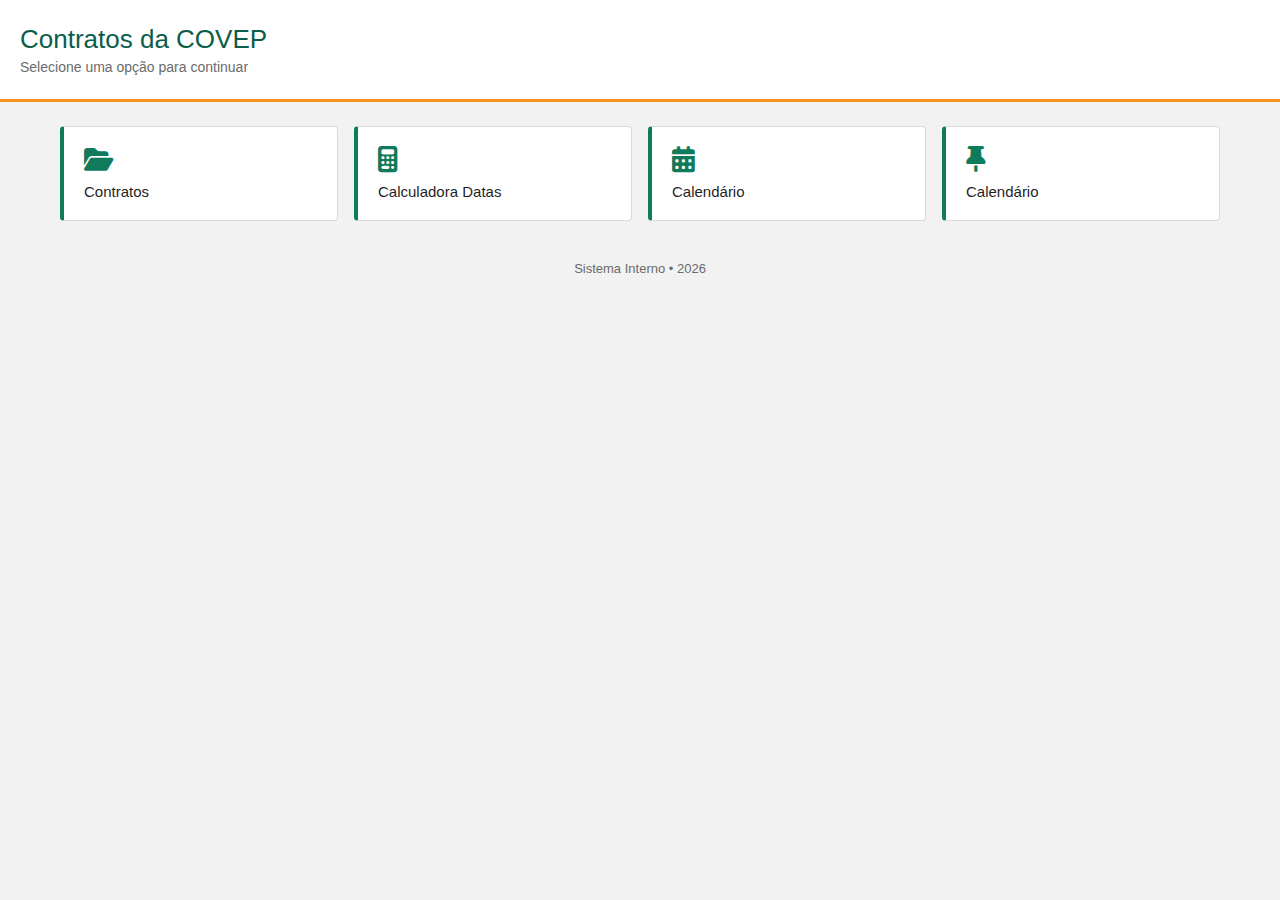
<file: index.html>
<!DOCTYPE html>
<html lang="pt-BR">
<head>
    <meta charset="UTF-8">
    <title>Contratos COVEP</title>
    <link rel="stylesheet" href="tema.css">

    <!-- Ícones -->
    <link rel="stylesheet"
          href="https://cdnjs.cloudflare.com/ajax/libs/font-awesome/6.5.0/css/all.min.css">
</head>
<body>

<header class="header">
    <h1>Contratos da COVEP</h1>
    <p>Selecione uma opção para continuar</p>
</header>

<main class="grid">

    <a href="contratos.html" class="item">
        <i class="fa-solid fa-folder-open"></i>
        <span>Contratos</span>
    </a>

    <a href="entreDatas.html" class="item">
        <i class="fa-solid fa-calculator"></i>
        <span>Calculadora Datas</span>
    </a>

    <a href="calendar.html" class="item">
        <i class="fa-solid fa-calendar-days"></i>
        <span>Calendário</span>
    </a>

    <a href="#" class="item">
        <i class="fa-solid fa-thumbtack"></i>
        <span>Calendário</span>
    </a>

</main>

<footer class="footer">
    Sistema Interno • 2026
</footer>

</body>
</html>
</file>
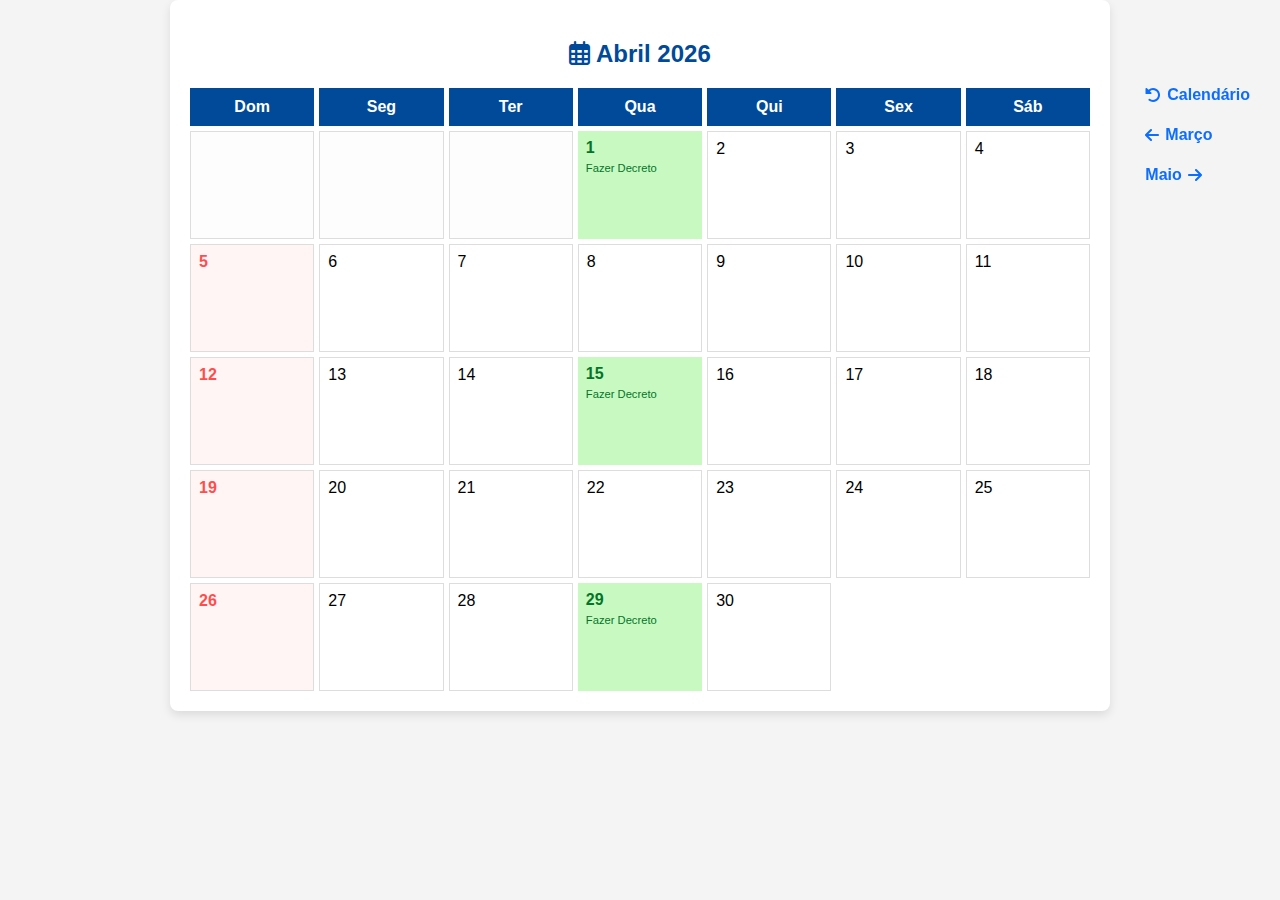
<file: abril.html>
<!DOCTYPE html>
<html lang="pt-br">
<head>
    <meta charset="UTF-8">
    <meta name="viewport" content="width=device-width, initial-scale=1.0">
    <title>Decretos Orçamentários</title>
    <link rel="stylesheet" href="https://cdnjs.cloudflare.com/ajax/libs/font-awesome/6.0.0-beta3/css/all.min.css">
    <style>
        :root {
            --primary: #004a99;
            --domingo: #ff4d4d; /* Vermelho */
            --feriado: #ff9800; /* Laranja */
            --decreto:   #037529; /* verde */
            --bg-gray: #f4f4f4;
        }

        body { font-family: 'Segoe UI', sans-serif; margin: 0; background-color: var(--bg-gray); }
        
        .navegacao { display: flex; justify-content: flex-end; padding: 20px; }
        .btn-voltar { text-decoration: none; color: var(--primary); font-weight: bold; }

        .container { max-width: 900px; margin: 0 auto; background: white; padding: 20px; border-radius: 8px; box-shadow: 0 4px 10px rgba(0,0,0,0.1); }
        
        .calendario-header { text-align: center; color: var(--primary); margin-bottom: 20px; }

        .grid-calendario {
            display: grid;
            grid-template-columns: repeat(7, 1fr);
            gap: 5px;
        }

        .dia-semana { background: var(--primary); color: white; padding: 10px; text-align: center; font-weight: bold; }
        
        /* Estilo padrão do dia */
        .dia {
            background: #fff;
            border: 1px solid #ddd;
            min-height: 90px;
            padding: 8px;
            transition: 0.3s;
            position: relative;
        }

        /* Domingo: Texto e borda superior em vermelho */
        .domingo { 
            color: var(--domingo); 
            font-weight: bold;
            background-color: #fff5f5;
        }

        /* Feriado: Fundo laranja claro com marcador */
        .feriado { 
            background-color: #fff3e0;
            border: 1px solid var(--feriado);
        }
        .feriado .numero-dia { color: var(--feriado); font-weight: bold; }

        .dia:hover { background: #e3f2fd; }
        .dia.vazio { background: #fdfdfd; }

        .legenda-feriado {
            font-size: 0.7rem;
            color: var(--feriado);
            display: block;
            margin-top: 5px;
        }
        /* decreto: Fundo verde claro com marcador */
        .decreto { 
            background-color: #c8f9c1;
            border: 1px solid var(--santo);
        }
        .decreto .numero-dia { color: var(--decreto); font-weight: bold; }

        .dia:hover { background: #e3f2fd; }
        .dia.vazio { background: #fdfdfd; }

        .legenda-decreto {
            font-size: 0.7rem;
            color: var(--decreto);
            display: block;
            margin-top: 5px;
        }

        .container-navegacao {
    position: fixed;          /* fixa na tela */
    top: 80px;                /* distância do topo */
    right: 20px;               /* colado à esquerda */
    display: flex;
    flex-direction: column;   /* um link embaixo do outro */
    gap: 10px;                /* espaçamento entre os links */
    z-index: 1000;
}

.btn-voltar {
    display: inline-flex;
    align-items: center;
    gap: 6px;

    text-decoration: none;
    font-weight: 600;
    color: #0d6efd;

    padding: 6px 10px;
    border-radius: 6px;

    transition: background 0.2s ease;
}

.btn-voltar:hover {
    background-color: rgba(13, 110, 253, 0.1);
}
    </style>
</head>
<body>

    <div class="container-navegacao">
        <a href="calendar.html" class="btn-voltar"><i class="fa-solid fa-rotate-left"></i> Calendário </a>
    
        <a href="marco.html" class="btn-voltar"><i class="fas fa-arrow-left"></i> Março </a>
   
        <a href="maio.html" class="btn-voltar"> Maio <i class="fas fa-arrow-right"></i></a>
    </div>

    <div class="container">
        <div class="calendario-header">
            <h2><i class="far fa-calendar-alt"></i> Abril 2026</h2>
        </div>

        <div class="grid-calendario">
            <div class="dia-semana">Dom</div>
            <div class="dia-semana">Seg</div>
            <div class="dia-semana">Ter</div>
            <div class="dia-semana">Qua</div>
            <div class="dia-semana">Qui</div>
            <div class="dia-semana">Sex</div>
            <div class="dia-semana">Sáb</div>

            <div class="dia vazio"></div><div class="dia vazio"></div><div class="dia vazio"></div><!--<div class="dia vazio"></div> -->

            <div class="dia decreto"><span class="numero-dia">1</span> <span class="legenda-decreto">Fazer Decreto</span></div>
            <div class="dia">2</div>
            <div class="dia">3</div>
            <div class="dia">4</div>
            <div class="dia domingo">5</div>
            <div class="dia">6</div>
            <div class="dia">7</div>
            <div class="dia">8</div>
            <div class="dia">9</div>
            <div class="dia">10</div>

            <div class="dia">11</div>
            <div class="dia domingo">12</div>
            <div class="dia">13</div>
            <div class="dia">14</div>
            <div class="dia decreto"><span class="numero-dia">15</span> <span class="legenda-decreto">Fazer Decreto</span></div>
            <div class="dia">16</div>
            <div class="dia">17</div>

            <div class="dia">18</div>
            <div class="dia domingo">19</div>
            <div class="dia">20</div>
            <div class="dia">21</div>
            <div class="dia">22</div>
            <div class="dia">23</div>
            <div class="dia">24</div>
            <div class="dia">25</div>
            <div class="dia domingo">26</div>
            <div class="dia">27</div>
            <div class="dia">28</div>
            <div class="dia decreto"><span class="numero-dia">29</span> <span class="legenda-decreto">Fazer Decreto</span></div>
            <div class="dia">30</div>
            
            
        </div>
    </div>

</body>
</html>
</file>
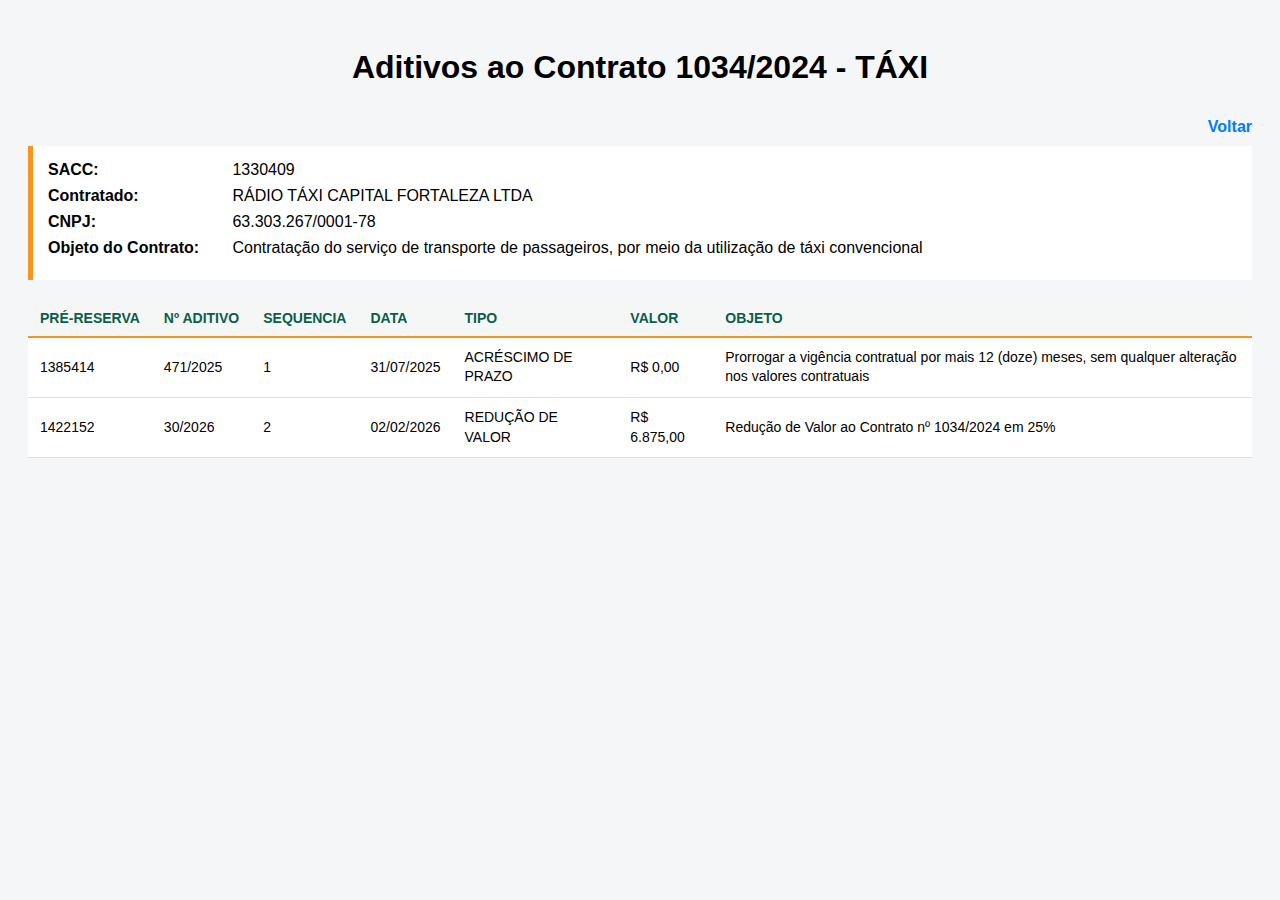
<file: Aditivo1034-24.html>
<!DOCTYPE html>
<html lang="pt-BR">
<head>
    <meta charset="UTF-8">
    <title>COVEP</title>

    <!-- ARQUIVO CSS EXTERNO -->
    <link rel="stylesheet" href="estilo.css">
</head>
<body>

    <h1>Aditivos ao Contrato 1034/2024 - TÁXI</h1>

    <div class="navegacao">
        <a href="contrato1034-24.html" class="btn-voltar"><i class="fa-solid fa-rotate-left"></i> Voltar </a>
        
    </div>

    <!-- DADOS PRINCIPAIS DO CONTRATO -->
    <div class="bloco-principal">
        
        <div class="linha-info">
            <strong>SACC:</strong> 1330409
        </div>
        <div class="linha-info">
            <strong>Contratado:</strong> RÁDIO TÁXI CAPITAL FORTALEZA LTDA
        </div>
        <div class="linha-info">
            <strong>CNPJ:</strong> 63.303.267/0001-78
        </div>
        <div class="linha-info">
            <strong>Objeto do Contrato:</strong> Contratação do serviço de transporte de passageiros, por meio da utilização de táxi convencional
        </div>
        
    </div>

    <!-- DADOS COMPLEMENTARES -->
    <table>
        <thead>
            <tr>
                <th>PRÉ-RESERVA</th>
                <th>Nº ADITIVO</th>
                <th>SEQUENCIA</th>
                <th>DATA</th>
                <th>TIPO</th>
                <th>VALOR</th>
                <th>OBJETO</th>
                                         
                
            </tr>
        </thead>
        <tbody>
            <tr>
                <td>1385414</td>
                <td>471/2025</td>
                <td>1</td>
                <td>31/07/2025</td>
                <td>ACRÉSCIMO DE PRAZO</td>  
                <td>R$ 0,00</td>
                <td>Prorrogar a vigência contratual por mais 12 (doze) meses, sem qualquer alteração nos valores contratuais</td>                                            
                
            </tr>            
        </tbody>

        <tbody>
            <tr>
                <td>1422152</td>
                <td>30/2026</td>
                <td>2</td>
                <td>02/02/2026</td>
                <td>REDUÇÃO DE VALOR</td>  
                <td>R$ 6.875,00</td>
                <td>Redução de Valor ao Contrato nº 1034/2024 em 25%</td>                                            
                
            </tr>            
        </tbody>

        
    </table>
    
    <!--<h2>Programação 2026</h2>
    <p> <strong> Empenho de R$ 176.400,00:</strong> 03 parcelas de 500 cestas (demandas de fevereiro a abril).<br><br>
        <strong> Empenho de R$ 176.400,00:</strong> 03 parcelas de 500 cestas (demandas de maio a julho).<br><br> -->

    </body>
</html>
</file>
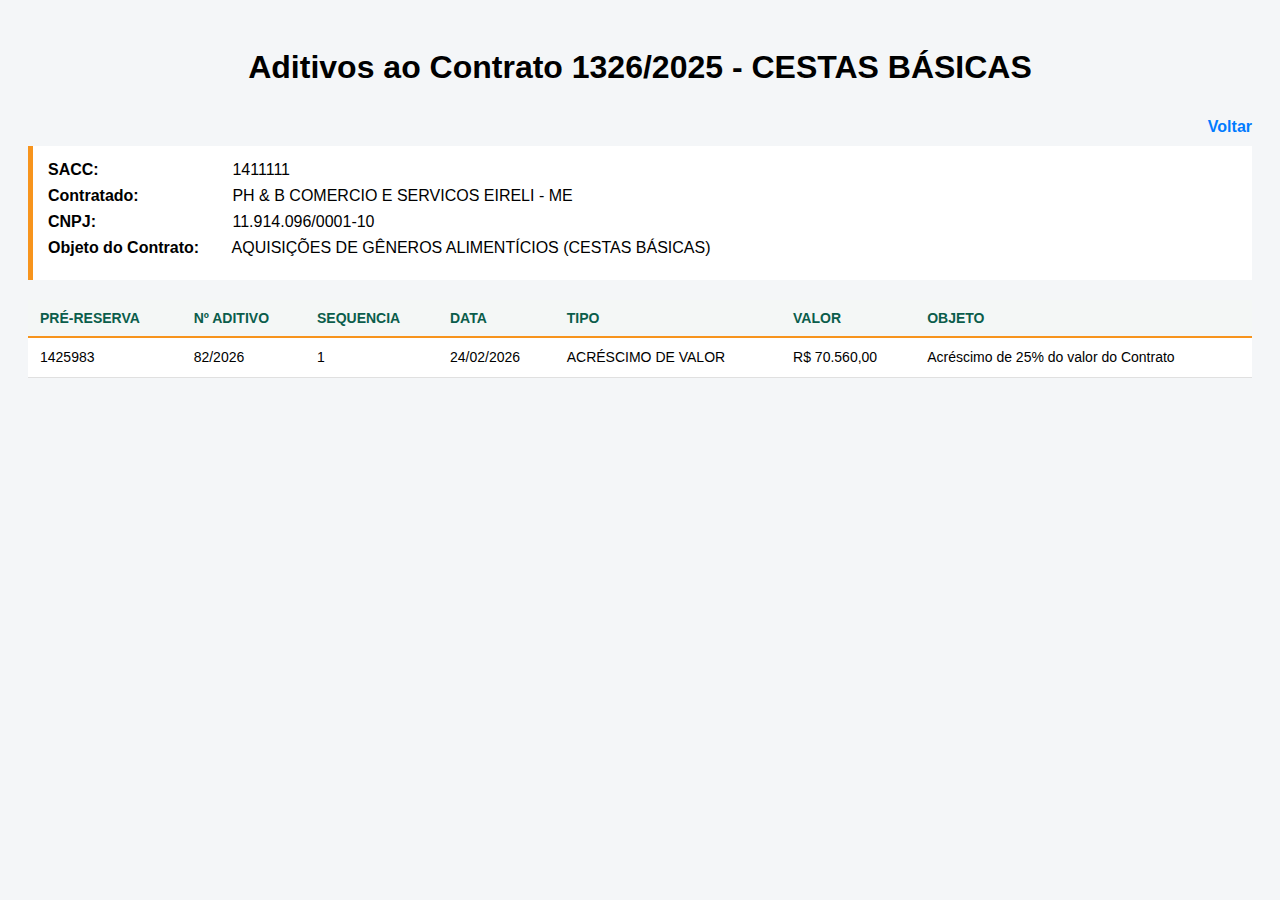
<file: Aditivo1326-25.html>
<!DOCTYPE html>
<html lang="pt-BR">
<head>
    <meta charset="UTF-8">
    <title>COVEP</title>

    <!-- ARQUIVO CSS EXTERNO -->
    <link rel="stylesheet" href="estilo.css">
</head>
<body>

    <h1>Aditivos ao Contrato 1326/2025 - CESTAS BÁSICAS</h1>

    <div class="navegacao">
        <a href="contrato1326-25.html" class="btn-voltar"><i class="fa-solid fa-rotate-left"></i> Voltar </a>
        
    </div>

    <!-- DADOS PRINCIPAIS DO CONTRATO -->
    <div class="bloco-principal">
        
        <div class="linha-info">
            <strong>SACC:</strong> 1411111
        </div>
        <div class="linha-info">
            <strong>Contratado:</strong> PH & B COMERCIO E SERVICOS EIRELI - ME
        </div>
        <div class="linha-info">
            <strong>CNPJ:</strong> 11.914.096/0001-10
        </div>
        <div class="linha-info">
            <strong>Objeto do Contrato:</strong> AQUISIÇÕES DE GÊNEROS ALIMENTÍCIOS (CESTAS BÁSICAS)
        </div>
        
    </div>

    <!-- DADOS COMPLEMENTARES -->
    <table>
        <thead>
            <tr>
                <th>PRÉ-RESERVA</th>
                <th>Nº ADITIVO</th>
                <th>SEQUENCIA</th>
                <th>DATA</th>
                <th>TIPO</th>
                <th>VALOR</th>
                <th>OBJETO</th>
                                         
                
            </tr>
        </thead>
        <tbody>
            <tr>
                <td>1425983</td>
                <td>82/2026</td>
                <td>1</td>
                <td>24/02/2026</td>
                <td>ACRÉSCIMO DE VALOR</td>  
                <td>R$ 70.560,00</td>
                <td>Acréscimo de 25% do valor do Contrato </td>                                            
                
            </tr>            
        </tbody>

               
    </table>
    
    <!--<h2>Programação 2026</h2>
    <p> <strong> Empenho de R$ 176.400,00:</strong> 03 parcelas de 500 cestas (demandas de fevereiro a abril).<br><br>
        <strong> Empenho de R$ 176.400,00:</strong> 03 parcelas de 500 cestas (demandas de maio a julho).<br><br> -->

    </body>
</html>
</file>
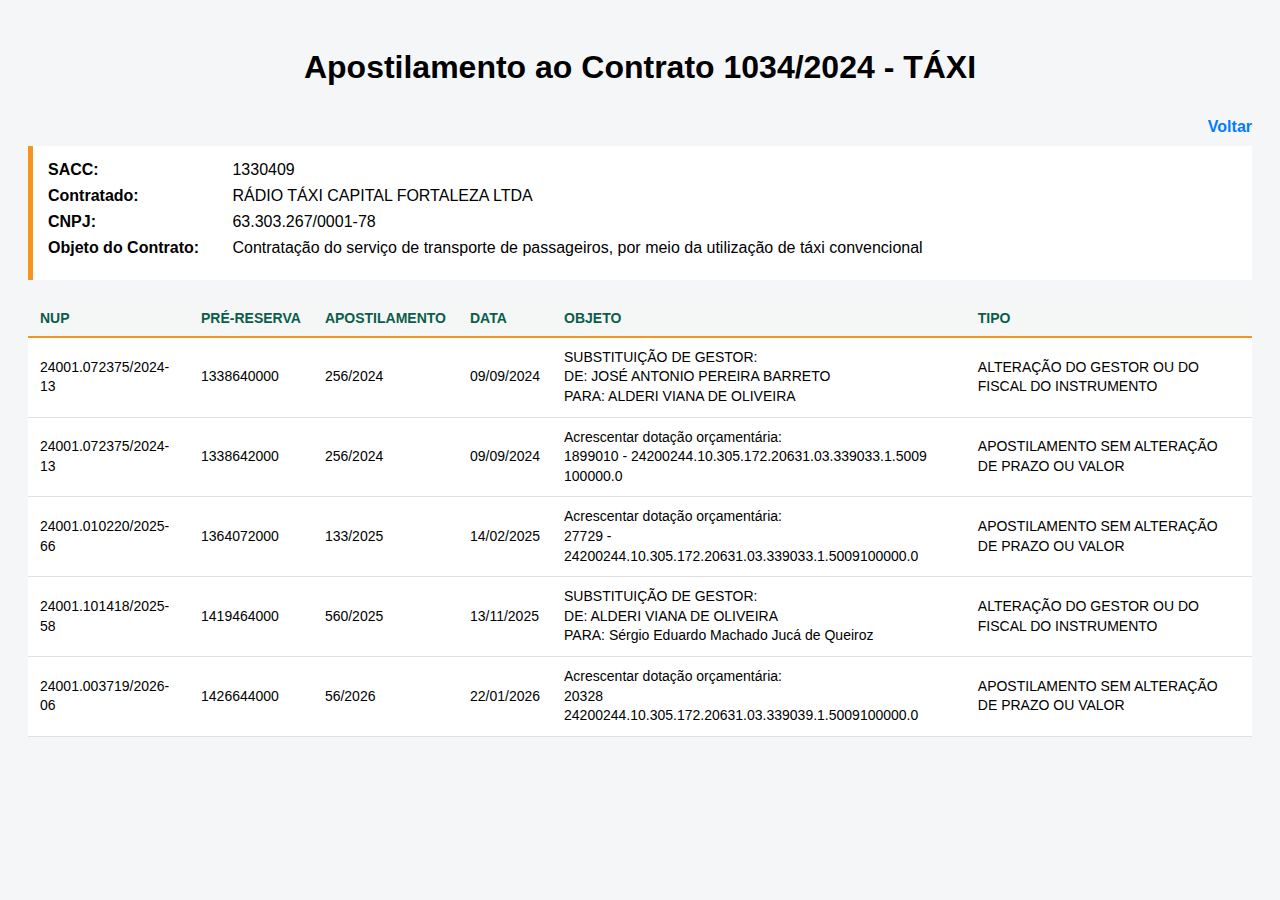
<file: Apost1034-24.html>
<!DOCTYPE html>
<html lang="pt-BR">
<head>
    <meta charset="UTF-8">
    <title>COVEP</title>

    <!-- ARQUIVO CSS EXTERNO -->
    <link rel="stylesheet" href="estilo.css">
</head>
<body>

    <h1>Apostilamento ao Contrato 1034/2024 - TÁXI</h1>

    <div class="navegacao">
        <a href="contrato1034-24.html" class="btn-voltar"><i class="fa-solid fa-rotate-left"></i> Voltar </a>
        
    </div>

    <!-- DADOS PRINCIPAIS DO CONTRATO -->
    <div class="bloco-principal">
        
        <div class="linha-info">
            <strong>SACC:</strong> 1330409
        </div>
        <div class="linha-info">
            <strong>Contratado:</strong> RÁDIO TÁXI CAPITAL FORTALEZA LTDA
        </div>
        <div class="linha-info">
            <strong>CNPJ:</strong> 63.303.267/0001-78
        </div>
        <div class="linha-info">
            <strong>Objeto do Contrato:</strong> Contratação do serviço de transporte de passageiros, por meio da utilização de táxi convencional
        </div>
        
    </div>

    <!-- DADOS COMPLEMENTARES -->
    <table>
        <thead>
            <tr>
                <th>NUP</th>
                <th>PRÉ-RESERVA</th>
                <th>APOSTILAMENTO</th>
                <th>DATA</th>
                <th>OBJETO</th>
                <th>TIPO</th>                         
                
            </tr>
        </thead>
        <tbody>
            <tr>
                <td>24001.072375/2024-13</td>
                <td>1338640000</td>
                <td>256/2024</td>
                <td>09/09/2024</td>
                <td>SUBSTITUIÇÃO DE GESTOR:<br>
                    DE: JOSÉ ANTONIO PEREIRA BARRETO  <br>
                    PARA: ALDERI VIANA DE OLIVEIRA</td>
                <td>ALTERAÇÃO DO GESTOR OU DO FISCAL DO INSTRUMENTO</td>                                              
                
            </tr>            
        </tbody>

        <tbody>
            <tr>
                <td>24001.072375/2024-13</td>
                <td>1338642000</td>
                <td>256/2024</td>
                <td>09/09/2024</td>
                <td>Acrescentar dotação orçamentária:<br>
                    1899010 - 24200244.10.305.172.20631.03.339033.1.5009 100000.0 <br>
                    </td>
                <td>	APOSTILAMENTO SEM ALTERAÇÃO DE PRAZO OU VALOR</td>                                              
                
            </tr>            
        </tbody>

        <tbody>
            <tr>
                <td>24001.010220/2025-66</td>
                <td>1364072000</td>
                <td>133/2025</td>
                <td>14/02/2025</td>
                <td>Acrescentar dotação orçamentária:<br>
                    27729 - 24200244.10.305.172.20631.03.339033.1.5009100000.0 <br>
                    </td>
                <td>APOSTILAMENTO SEM ALTERAÇÃO DE PRAZO OU VALOR</td>                                              
                
            </tr>            
        </tbody>

        <tbody>
            <tr>
                <td>24001.101418/2025-58</td>
                <td>1419464000</td>
                <td>560/2025</td>
                <td>13/11/2025</td>
                <td>SUBSTITUIÇÃO DE GESTOR:<br>
                    DE: ALDERI VIANA DE OLIVEIRA <br>
                    PARA: Sérgio Eduardo Machado Jucá de Queiroz</td>
                    </td>
                <td>	ALTERAÇÃO DO GESTOR OU DO FISCAL DO INSTRUMENTO</td>                                              
                
            </tr>            
        </tbody>

        <tbody>
            <tr>
                <td>24001.003719/2026-06</td>
                <td>1426644000</td>
                <td>56/2026</td>
                <td>22/01/2026</td>
                <td>Acrescentar dotação orçamentária:<br>
                    20328 24200244.10.305.172.20631.03.339039.1.5009100000.0 <br>
                    
                    </td>
                <td>	APOSTILAMENTO SEM ALTERAÇÃO DE PRAZO OU VALOR</td>                                              
                
            </tr>            
        </tbody>

    </table>
    
    <!--<h2>Programação 2026</h2>
    <p> <strong> Empenho de R$ 176.400,00:</strong> 03 parcelas de 500 cestas (demandas de fevereiro a abril).<br><br>
        <strong> Empenho de R$ 176.400,00:</strong> 03 parcelas de 500 cestas (demandas de maio a julho).<br><br> -->

    </body>
</html>
</file>
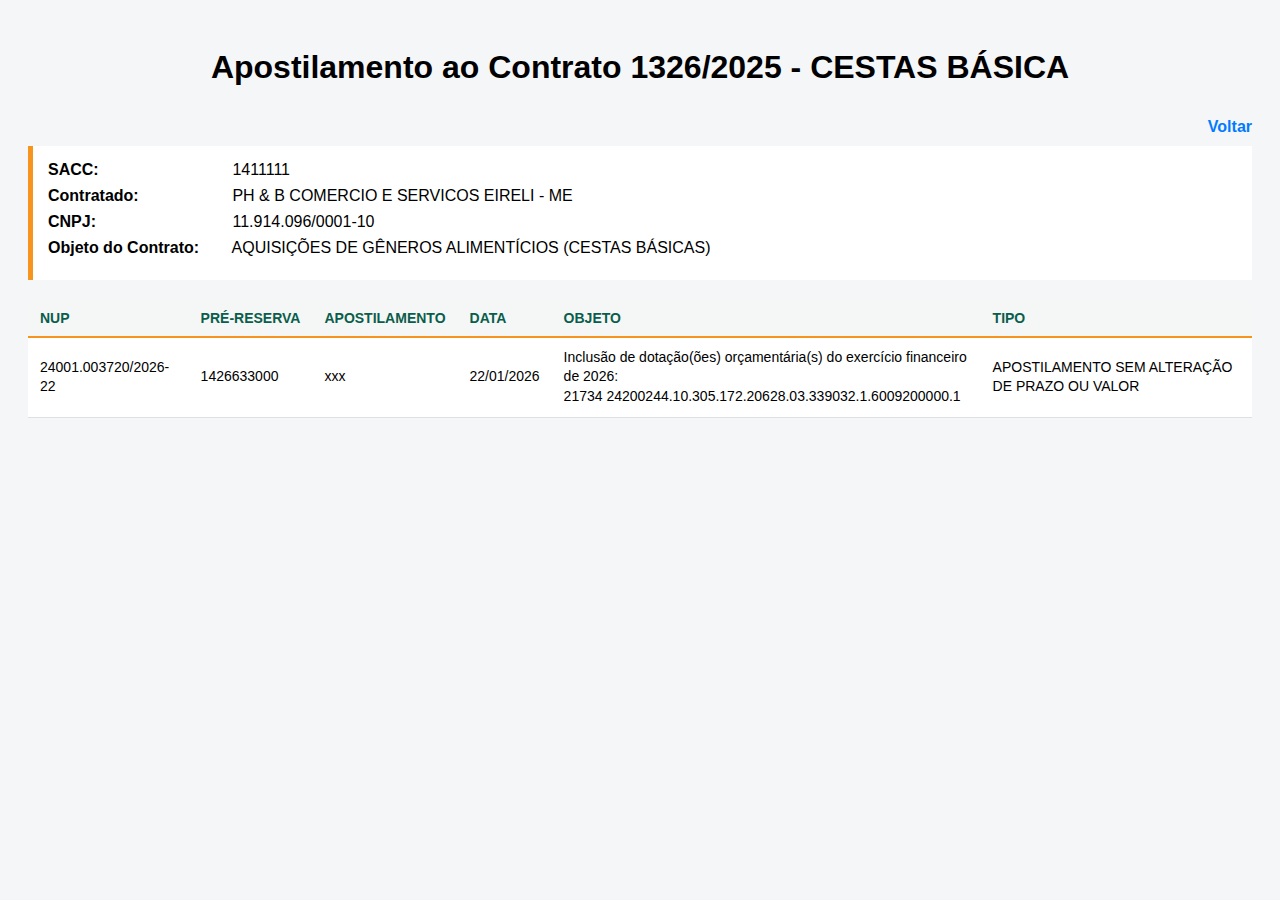
<file: Apost1326.html>
<!DOCTYPE html>
<html lang="pt-BR">
<head>
    <meta charset="UTF-8">
    <title>COVEP</title>

    <!-- ARQUIVO CSS EXTERNO -->
    <link rel="stylesheet" href="estilo.css">
</head>
<body>

    <h1>Apostilamento ao Contrato 1326/2025 - CESTAS BÁSICA</h1>

    <div class="navegacao">
        <a href="contrato1326-25.html" class="btn-voltar"><i class="fa-solid fa-rotate-left"></i> Voltar </a>
        
    </div>

    <!-- DADOS PRINCIPAIS DO CONTRATO -->
    <div class="bloco-principal">
        
        <div class="linha-info">
            <strong>SACC:</strong> 1411111
        </div>
        <div class="linha-info">
            <strong>Contratado:</strong> PH & B COMERCIO E SERVICOS EIRELI - ME
        </div>
        <div class="linha-info">
            <strong>CNPJ:</strong> 11.914.096/0001-10
        </div>
        <div class="linha-info">
            <strong>Objeto do Contrato:</strong> AQUISIÇÕES DE GÊNEROS ALIMENTÍCIOS (CESTAS BÁSICAS)
        </div>
        
    </div>

    <!-- DADOS COMPLEMENTARES -->
    <table>
        <thead>
            <tr>
                <th>NUP</th>
                <th>PRÉ-RESERVA</th>
                <th>APOSTILAMENTO</th>
                <th>DATA</th>
                <th>OBJETO</th>
                <th>TIPO</th>                         
                
            </tr>
        </thead>
        <tbody>
            <tr>
                <td>24001.003720/2026-22</td>
                <td>1426633000</td>
                <td>xxx</td>
                <td>22/01/2026</td>
                <td>Inclusão de dotação(ões) orçamentária(s) do exercício financeiro de 2026:<br>
                    21734 24200244.10.305.172.20628.03.339032.1.6009200000.1</td>
                <td>APOSTILAMENTO SEM ALTERAÇÃO DE PRAZO OU VALOR</td>                                              
                
            </tr>

            
        </tbody>
    </table>
    
    <!--<h2>Programação 2026</h2>
    <p> <strong> Empenho de R$ 176.400,00:</strong> 03 parcelas de 500 cestas (demandas de fevereiro a abril).<br><br>
        <strong> Empenho de R$ 176.400,00:</strong> 03 parcelas de 500 cestas (demandas de maio a julho).<br><br> -->

    </body>
</html>
</file>
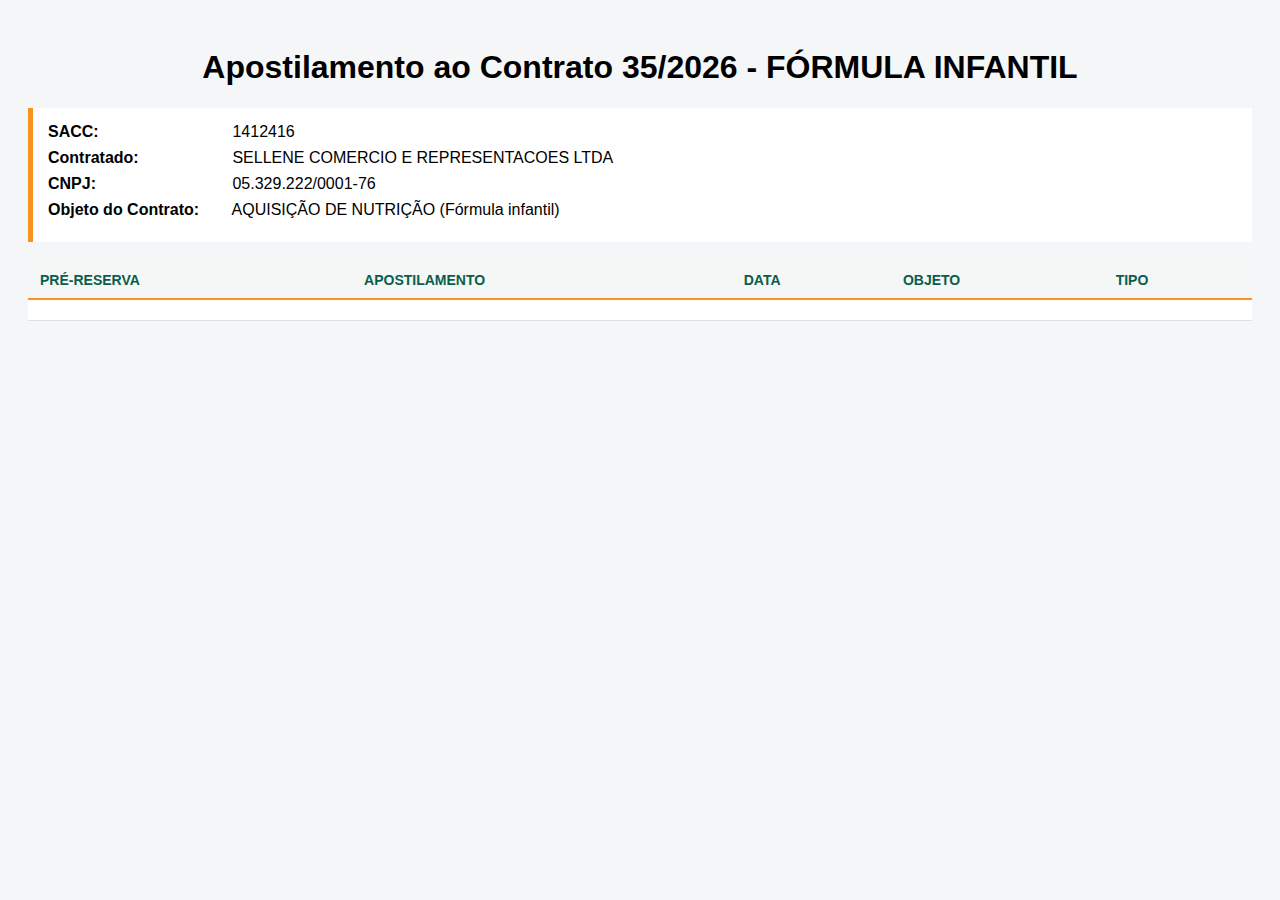
<file: Apost35-26.html>
<!DOCTYPE html>
<html lang="pt-BR">
<head>
    <meta charset="UTF-8">
    <title>COVEP</title>

    <!-- ARQUIVO CSS EXTERNO -->
    <link rel="stylesheet" href="estilo.css">
</head>
<body>

    <h1>Apostilamento ao Contrato 35/2026 - FÓRMULA INFANTIL</h1>

    <!-- DADOS PRINCIPAIS DO CONTRATO -->
    <div class="bloco-principal">
        
        <div class="linha-info">
            <strong>SACC:</strong> 1412416
        </div>
        <div class="linha-info">
            <strong>Contratado:</strong> SELLENE COMERCIO E REPRESENTACOES LTDA
        </div>
        <div class="linha-info">
            <strong>CNPJ:</strong> 05.329.222/0001-76
        </div>
        <div class="linha-info">
            <strong>Objeto do Contrato:</strong> AQUISIÇÃO DE NUTRIÇÃO (Fórmula infantil)
        </div>
        
    </div>

    <!-- DADOS COMPLEMENTARES -->
    <table>
        <thead>
            <tr>
                <th>PRÉ-RESERVA</th>
                <th>APOSTILAMENTO</th>
                <th>DATA</th>
                <th>OBJETO</th>
                <th>TIPO</th>                         
                
            </tr>
        </thead>
        <tbody>
            <tr>
                <td></td>
                <td></td>
                <td></td>
                <td></td>
                <td></td>                                              
                
            </tr>

            
        </tbody>
    </table>
    
    <!--<h2>Programação 2026</h2>
    <p> <strong> Empenho de R$ 176.400,00:</strong> 03 parcelas de 500 cestas (demandas de fevereiro a abril).<br><br>
        <strong> Empenho de R$ 176.400,00:</strong> 03 parcelas de 500 cestas (demandas de maio a julho).<br><br> -->

    </body>
</html>
</file>
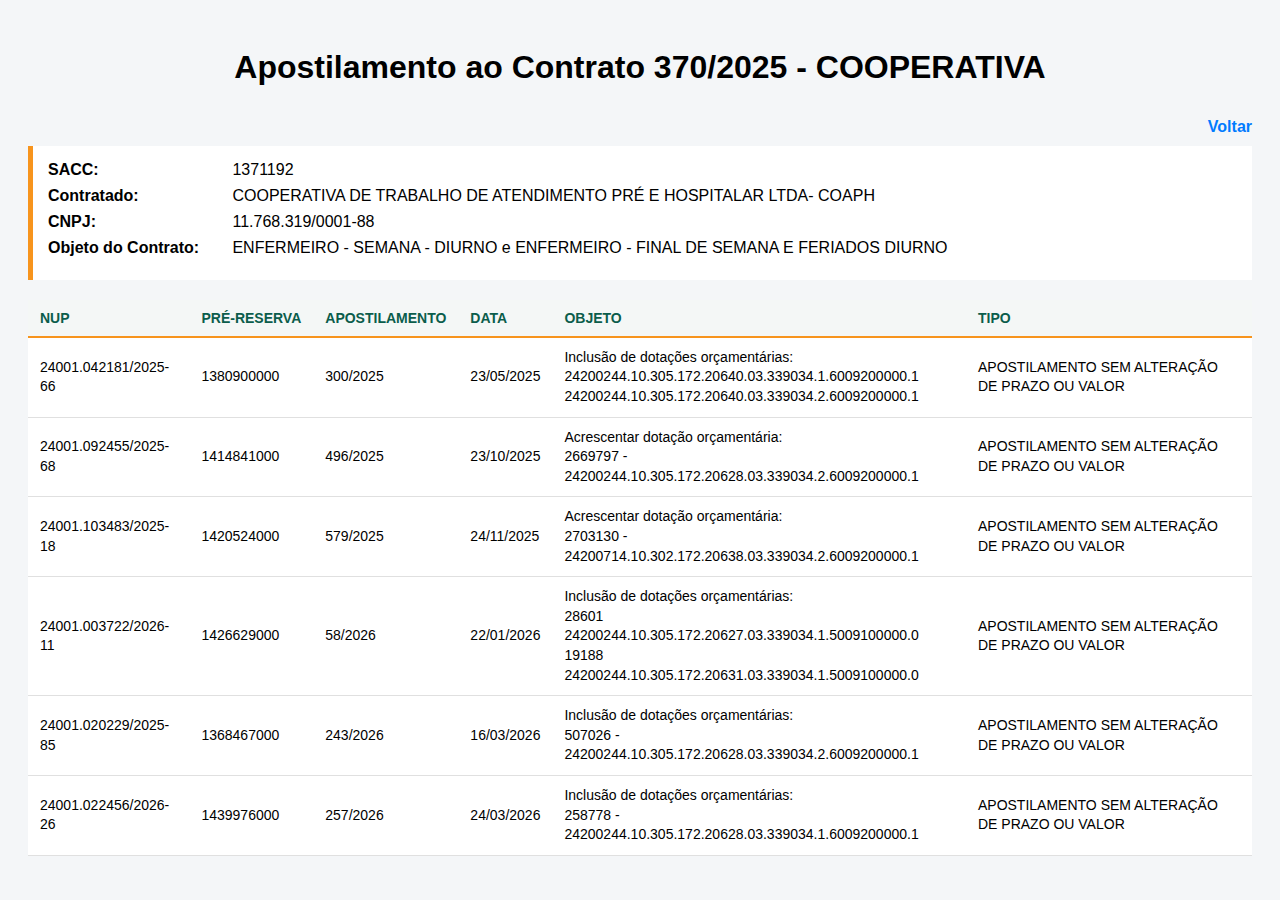
<file: Apost370-25.html>
<!DOCTYPE html>
<html lang="pt-BR">
<head>
    <meta charset="UTF-8">
    <title>COVEP</title>

    <!-- ARQUIVO CSS EXTERNO -->
    <link rel="stylesheet" href="estilo.css">
</head>
<body>

    <h1>Apostilamento ao Contrato 370/2025 - COOPERATIVA</h1>

    <div class="navegacao">
        <a href="contrato370-25.html" class="btn-voltar"><i class="fa-solid fa-rotate-left"></i> Voltar </a>
        
    </div>

    <!-- DADOS PRINCIPAIS DO CONTRATO -->
    <div class="bloco-principal">
        
        <div class="linha-info">
            <strong>SACC:</strong> 1371192
        </div>
        <div class="linha-info">
            <strong>Contratado:</strong> COOPERATIVA DE TRABALHO DE ATENDIMENTO PRÉ E HOSPITALAR LTDA- COAPH
        </div>
        <div class="linha-info">
            <strong>CNPJ:</strong> 11.768.319/0001-88
        </div>
        <div class="linha-info">
            <strong>Objeto do Contrato:</strong> ENFERMEIRO - SEMANA - DIURNO e ENFERMEIRO - FINAL DE SEMANA E FERIADOS DIURNO
        </div>
        
    </div>

    <!-- DADOS COMPLEMENTARES -->
    <table>
        <thead>
            <tr>
                <th>NUP</th>
                <th>PRÉ-RESERVA</th>
                <th>APOSTILAMENTO</th>
                <th>DATA</th>
                <th>OBJETO</th>
                <th>TIPO</th>                         
                
            </tr>
        </thead>
        <tbody>
            <tr>
                <td>24001.042181/2025-66</td>
                <td>1380900000</td>
                <td>300/2025</td>
                <td>23/05/2025</td>
                <td>Inclusão de dotações orçamentárias:<br>
                    24200244.10.305.172.20640.03.339034.1.6009200000.1 <br>
                    24200244.10.305.172.20640.03.339034.2.6009200000.1</td>
                <td>APOSTILAMENTO SEM ALTERAÇÃO DE PRAZO OU VALOR</td>                                              
                
            </tr>            
        </tbody>

        <tbody>
            <tr>
                <td>24001.092455/2025-68</td>
                <td>1414841000</td>
                <td>496/2025</td>
                <td>23/10/2025</td>
                <td>Acrescentar dotação orçamentária:<br>
                    2669797 - 24200244.10.305.172.20628.03.339034.2.6009200000.1 <br>
                    </td>
                <td>APOSTILAMENTO SEM ALTERAÇÃO DE PRAZO OU VALOR</td>                                              
                
            </tr>            
        </tbody>

        <tbody>
            <tr>
                <td>24001.103483/2025-18</td>
                <td>1420524000</td>
                <td>579/2025</td>
                <td>24/11/2025</td>
                <td>Acrescentar dotação orçamentária:<br>
                    2703130 - 24200714.10.302.172.20638.03.339034.2.6009200000.1 <br>
                    </td>
                <td>APOSTILAMENTO SEM ALTERAÇÃO DE PRAZO OU VALOR</td>                                              
                
            </tr>            
        </tbody>

        <tbody>
            <tr>
                <td>24001.003722/2026-11</td>
                <td>1426629000</td>
                <td>58/2026</td>
                <td>22/01/2026</td>
                <td>Inclusão de dotações orçamentárias:<br>
                    28601 24200244.10.305.172.20627.03.339034.1.5009100000.0 <br>
                    19188 24200244.10.305.172.20631.03.339034.1.5009100000.0</td>
                    </td>
                <td>APOSTILAMENTO SEM ALTERAÇÃO DE PRAZO OU VALOR</td>                                              
                
            </tr>            
        </tbody>

        <tbody>
            <tr>
                <td>24001.020229/2025-85</td>
                <td>1368467000</td>
                <td>243/2026</td>
                <td>16/03/2026</td>
                <td>Inclusão de dotações orçamentárias:<br>
                    507026 - 24200244.10.305.172.20628.03.339034.2.6009200000.1 <br>
                    </td>
                    </td>
                <td>APOSTILAMENTO SEM ALTERAÇÃO DE PRAZO OU VALOR</td>                                              
                
            </tr>            
        </tbody>

        <tbody>
            <tr>
                <td>24001.022456/2026-26</td>
                <td>1439976000</td>
                <td>257/2026</td>
                <td>24/03/2026</td>
                <td>Inclusão de dotações orçamentárias:<br>
                    258778 - 24200244.10.305.172.20628.03.339034.1.6009200000.1 <br>
                    </td> 
                    </td>
                <td>APOSTILAMENTO SEM ALTERAÇÃO DE PRAZO OU VALOR</td>                                              
                
            </tr>            
        </tbody>

        
    </table>
    
    <!--<h2>Programação 2026</h2>
    <p> <strong> Empenho de R$ 176.400,00:</strong> 03 parcelas de 500 cestas (demandas de fevereiro a abril).<br><br>
        <strong> Empenho de R$ 176.400,00:</strong> 03 parcelas de 500 cestas (demandas de maio a julho).<br><br> -->

    </body>
</html>
</file>
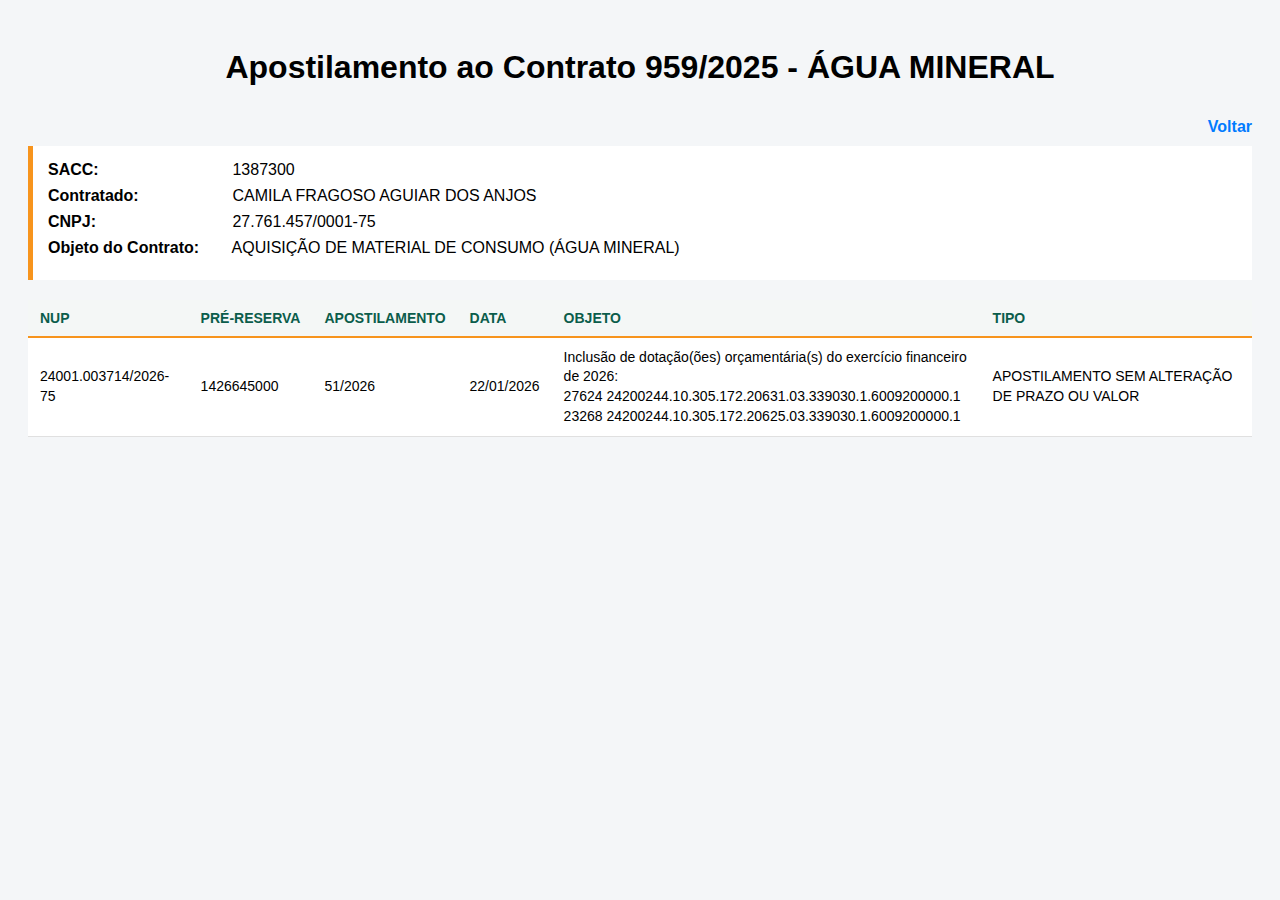
<file: Apost959-25.html>
<!DOCTYPE html>
<html lang="pt-BR">
<head>
    <meta charset="UTF-8">
    <title>COVEP</title>

    <!-- ARQUIVO CSS EXTERNO -->
    <link rel="stylesheet" href="estilo.css">
</head>
<body>

    <h1>Apostilamento ao Contrato 959/2025 - ÁGUA MINERAL</h1>

    <div class="navegacao">
        <a href="contrato959-25.html" class="btn-voltar"><i class="fa-solid fa-rotate-left"></i> Voltar </a>
        
    </div>

    <!-- DADOS PRINCIPAIS DO CONTRATO -->
    <div class="bloco-principal">
        
        <div class="linha-info">
            <strong>SACC:</strong> 1387300
        </div>
        <div class="linha-info">
            <strong>Contratado:</strong> CAMILA FRAGOSO AGUIAR DOS ANJOS
        </div>
        <div class="linha-info">
            <strong>CNPJ:</strong> 27.761.457/0001-75
        </div>
        <div class="linha-info">
            <strong>Objeto do Contrato:</strong> AQUISIÇÃO DE MATERIAL DE CONSUMO (ÁGUA MINERAL)
        </div>
        
    </div>

    <!-- DADOS COMPLEMENTARES -->
    <table>
        <thead>
            <tr>
                <th>NUP</th>
                <th>PRÉ-RESERVA</th>
                <th>APOSTILAMENTO</th>
                <th>DATA</th>
                <th>OBJETO</th>
                <th>TIPO</th>                         
                
            </tr>
        </thead>
        <tbody>
            <tr>
                <td>24001.003714/2026-75</td>
                <td>1426645000</td>
                <td>51/2026</td>
                <td>22/01/2026</td>
                <td>Inclusão de dotação(ões) orçamentária(s) do exercício financeiro de 2026:<br>
                    27624 24200244.10.305.172.20631.03.339030.1.6009200000.1 <br>
                    23268 24200244.10.305.172.20625.03.339030.1.6009200000.1</td>
                <td>APOSTILAMENTO SEM ALTERAÇÃO DE PRAZO OU VALOR</td>                                              
                
            </tr>

            
        </tbody>
    </table>
    
    <!--<h2>Programação 2026</h2>
    <p> <strong> Empenho de R$ 176.400,00:</strong> 03 parcelas de 500 cestas (demandas de fevereiro a abril).<br><br>
        <strong> Empenho de R$ 176.400,00:</strong> 03 parcelas de 500 cestas (demandas de maio a julho).<br><br> -->

    </body>
</html>
</file>
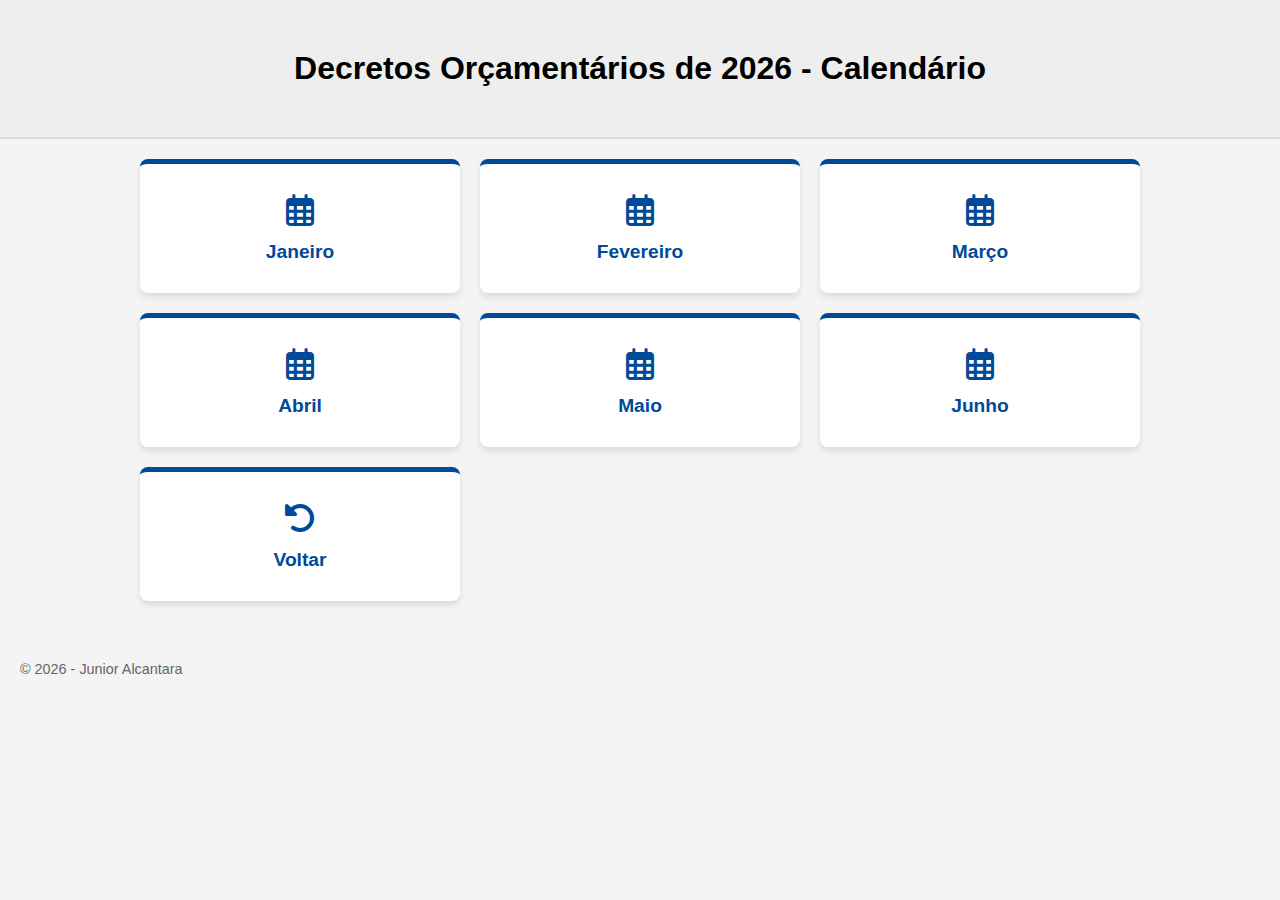
<file: calendar.html>
<!DOCTYPE html>
<html lang="pt-br">
<head>
    <meta charset="UTF-8">
    <meta name="viewport" content="width=device-width, initial-scale=1.0">
    <title>Decretos Orçamentários</title>
    <link rel="stylesheet" href="https://cdnjs.cloudflare.com/ajax/libs/font-awesome/6.0.0-beta3/css/all.min.css">
    <style>

        .card {
    display: flex;
    flex-direction: column; /* Coloca o ícone acima do texto */
    align-items: center;    /* Centraliza horizontalmente */
    justify-content: center;/* Centraliza verticalmente */
    gap: 15px;             /* Espaço entre o ícone e o nome */
    /* ... seus outros estilos de card ... */
}

.card i {
    font-size: 2rem;       /* Deixa o ícone maior e visível */
    color: var(--primary); /* Usa o azul padrão do SEVIG */
}

.card:hover i {
    color: white;          /* Muda a cor do ícone no hover para branco */
}

        :root {
            --primary: #004a99;
            --bg-gray: #f4f4f4;
            --white: #ffffff;
        }

        body {
            font-family: 'Segoe UI', Tahoma, Geneva, Verdana, sans-serif;
            margin: 0;
            background-color: var(--bg-gray);
            color: #333;
        }

        /* Cabeçalho inspirado na sua imagem */
        header {
            
            background-color: #eeeeee; /* Tom cinza claro da imagem */
            padding: 50px 20px;
            text-align: center;
            border-bottom: 2px solid #ddd;
        }

        header h1 {
            margin: 0;
            font-size: 2.0rem;
            color: #000;
        }

        .container {
            max-width: 1000px;
            margin: 20px auto;
            padding: 0 20px;
        }

        h2 {
            font-size: 1.8rem;
            margin-bottom: 30px;
            color: #222;
        }

        /* Grid de Cards */
        .grid-coordenacoes {
            display: grid;
            grid-template-columns: repeat(auto-fit, minmax(250px, 1fr));
            gap: 20px;
        }

        .card {
            background: var(--white);
            padding: 30px;
            border-radius: 8px;
            text-decoration: none;
            color: var(--primary);
            font-weight: bold;
            font-size: 1.2rem;
            text-align: center;
            box-shadow: 0 4px 6px rgba(0,0,0,0.1);
            transition: transform 0.2s, box-shadow 0.2s;
            border-top: 5px solid var(--primary);
        }

        .card:hover {
            transform: translateY(-5px);
            box-shadow: 0 6px 12px rgba(0,0,0,0.15);
            background-color: var(--primary);
            color: white;
        }

        footer {
            text-align: left;
            padding: 40px 20px;
            font-size: 0.9rem;
            color: #666;
        }
    </style>
</head>
<body>

    <header>
        <h1>Decretos Orçamentários de 2026 - Calendário</h1>
    </header>

    <div class="container"> 
        
        <div class="grid-coordenacoes">
            <a href="janeiro.html" class="card">
                <i class="fa-regular fa-calendar-days"></i>Janeiro</a>
            <a href="fevereiro.html" class="card">
                <i class="fa-regular fa-calendar-days"></i>Fevereiro</a>
            <a href="marco.html" class="card">
                <i class="fa-regular fa-calendar-days"></i>Março</a>
            <a href="abril.html" class="card">
                <i class="fa-regular fa-calendar-days"></i>Abril</a>
            <a href="maio.html" class="card">
                <i class="fa-regular fa-calendar-days"></i>Maio</a>
            <a href="junho.html" class="card">
                <i class="fa-regular fa-calendar-days"></i>Junho</a>    
            <a href="index.html" class="card">
                <i class="fa-solid fa-rotate-left"></i>Voltar</a>
        </div>
    </div>

    <footer>
        &copy; 2026 - Junior Alcantara
    </footer>

</body>
</html>
</file>
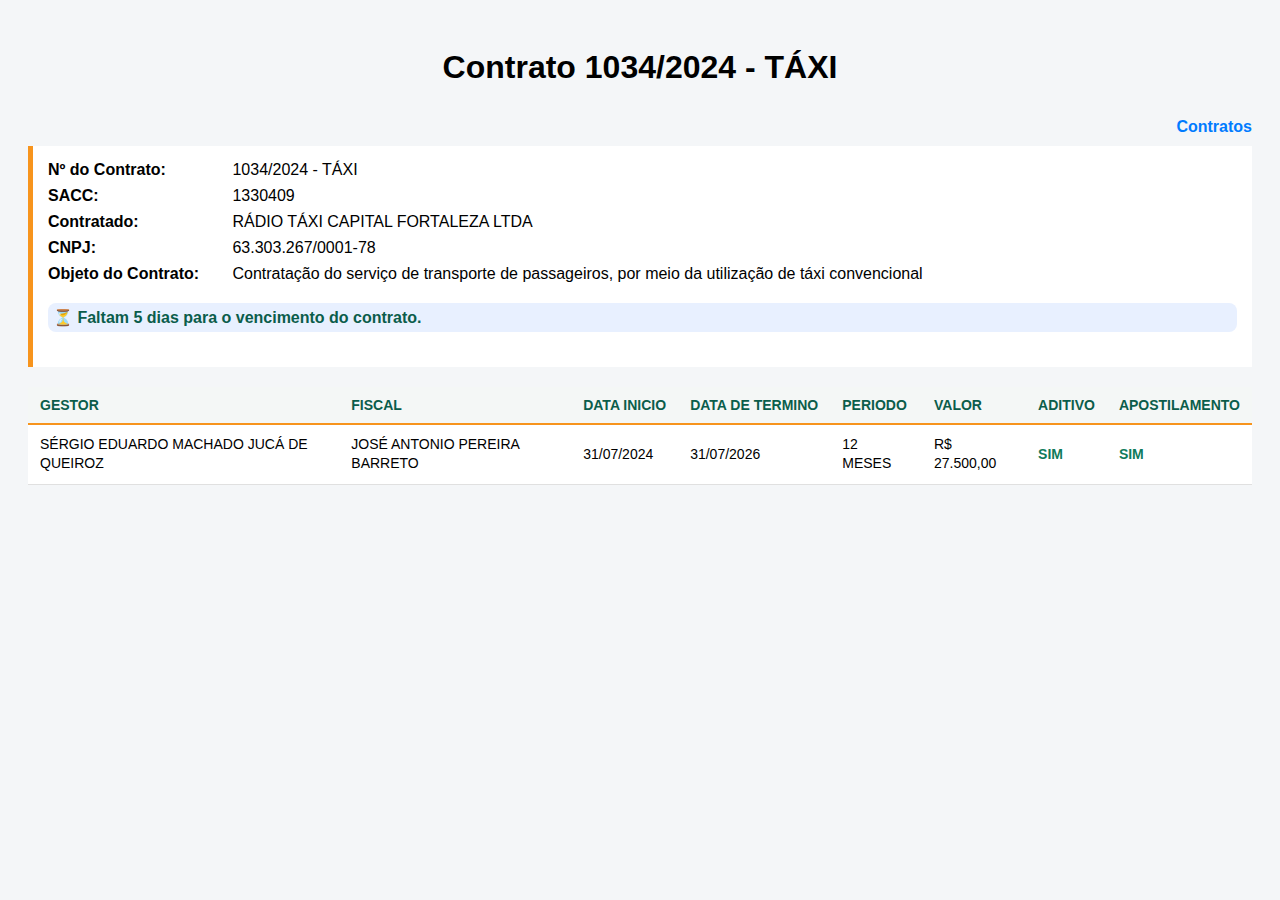
<file: contrato1034-24.html>
<!DOCTYPE html>
<html lang="pt-BR">
<head>
    <meta charset="UTF-8">
    <title>COVEP</title>

    <!-- ARQUIVO CSS EXTERNO -->
    <link rel="stylesheet" href="estilo.css">
</head>
<body>

    <h1>Contrato 1034/2024 - TÁXI</h1>
    <div class="navegacao">
        <a href="contratos.html" class="btn-voltar"><i class="fa-solid fa-rotate-left"></i> Contratos </a>
    </div>

    <!-- DADOS PRINCIPAIS DO CONTRATO -->
    <div class="bloco-principal">
        <div class="linha-info">
            <strong>Nº do Contrato:</strong> 1034/2024 - TÁXI
        </div>
        <div class="linha-info">
            <strong>SACC:</strong> 1330409
        </div>
        <div class="linha-info">
            <strong>Contratado:</strong> RÁDIO TÁXI CAPITAL FORTALEZA LTDA
        </div>
        <div class="linha-info">
            <strong>CNPJ:</strong> 63.303.267/0001-78
        </div>
        <div class="linha-info">
            <strong>Objeto do Contrato:</strong> Contratação do serviço de transporte de passageiros, por meio da utilização de táxi convencional
        </div>
        <div class="status-contrato" id="statusContrato">
    Calculando status do contrato...
</div>
    </div>

    <!-- DADOS COMPLEMENTARES -->
    <table>
        <thead>
            <tr>
                <th>GESTOR</th>
                <th>FISCAL</th>
                <th>DATA INICIO</th>
                <th>DATA DE TERMINO</th>
                <th>PERIODO</th>
                <th>VALOR</th>
                <th>ADITIVO</th>
                <th>APOSTILAMENTO</th>              
                
            </tr>
        </thead>
        <tbody>
            <tr>
                <td>SÉRGIO EDUARDO MACHADO JUCÁ DE QUEIROZ</td>
                <td>JOSÉ ANTONIO PEREIRA BARRETO</td>
                <td>31/07/2024</td>
                <td>31/07/2026</td>
                <td>12 MESES</td>
                <td>R$ 27.500,00</td>
                <td><a href="Aditivo1034-24.html">SIM</td></a>
                <td><a href="Apost1034-24.html">SIM</td> </a>                          
                
            </tr>

            
        </tbody>
    </table>
    
    <!--<h2>Programação 2026</h2>
    <p> <strong> Empenho de R$ 176.400,00:</strong> 03 parcelas de 500 cestas (demandas de fevereiro a abril).<br><br>
        <strong> Empenho de R$ 176.400,00:</strong> 03 parcelas de 500 cestas (demandas de maio a julho).<br><br> -->

    <script>
    // Função para converter data no formato BR (dd/mm/aaaa) para Date
    function converterDataBR(dataTexto) {
        const partes = dataTexto.split("/");
        return new Date(partes[2], partes[1] - 1, partes[0]);
    }

    // Captura os títulos da tabela
    const ths = document.querySelectorAll("th");
    let indiceInicio, indiceTermino, indicePeriodo;

    ths.forEach((th, index) => {
        const titulo = th.innerText.trim().toUpperCase();

        if (titulo === "DATA INICIO") indiceInicio = index;
        if (titulo === "DATA DE TERMINO") indiceTermino = index;
        if (titulo === "PERIODO") indicePeriodo = index;
    });

    // Captura a primeira linha de dados
    const linha = document.querySelector("tbody tr");
    const colunas = linha.querySelectorAll("td");

    const dataInicioTexto = colunas[indiceInicio].innerText.trim();
    const dataTerminoTexto = colunas[indiceTermino].innerText.trim();

    const dataInicio = converterDataBR(dataInicioTexto);
    const dataTermino = converterDataBR(dataTerminoTexto);

    const hoje = new Date();

    // Zera horas para evitar erro de cálculo
    hoje.setHours(0, 0, 0, 0);
    dataTermino.setHours(0, 0, 0, 0);

    const diferencaMs = dataTermino - hoje;
    const diasRestantes = Math.ceil(diferencaMs / (1000 * 60 * 60 * 24));

    const statusDiv = document.getElementById("statusContrato");

    if (diasRestantes > 0) {
        statusDiv.innerText = `⏳ Faltam ${diasRestantes} dias para o vencimento do contrato.`;
        statusDiv.classList.add("ativo");
    } else if (diasRestantes === 0) {
        statusDiv.innerText = "⚠️ O contrato vence hoje.";
        statusDiv.classList.add("alerta");
    } else {
        statusDiv.innerText = "❌ Contrato vencido.";
        statusDiv.classList.add("vencido");
    }
</script>

</body>
</html>
</file>
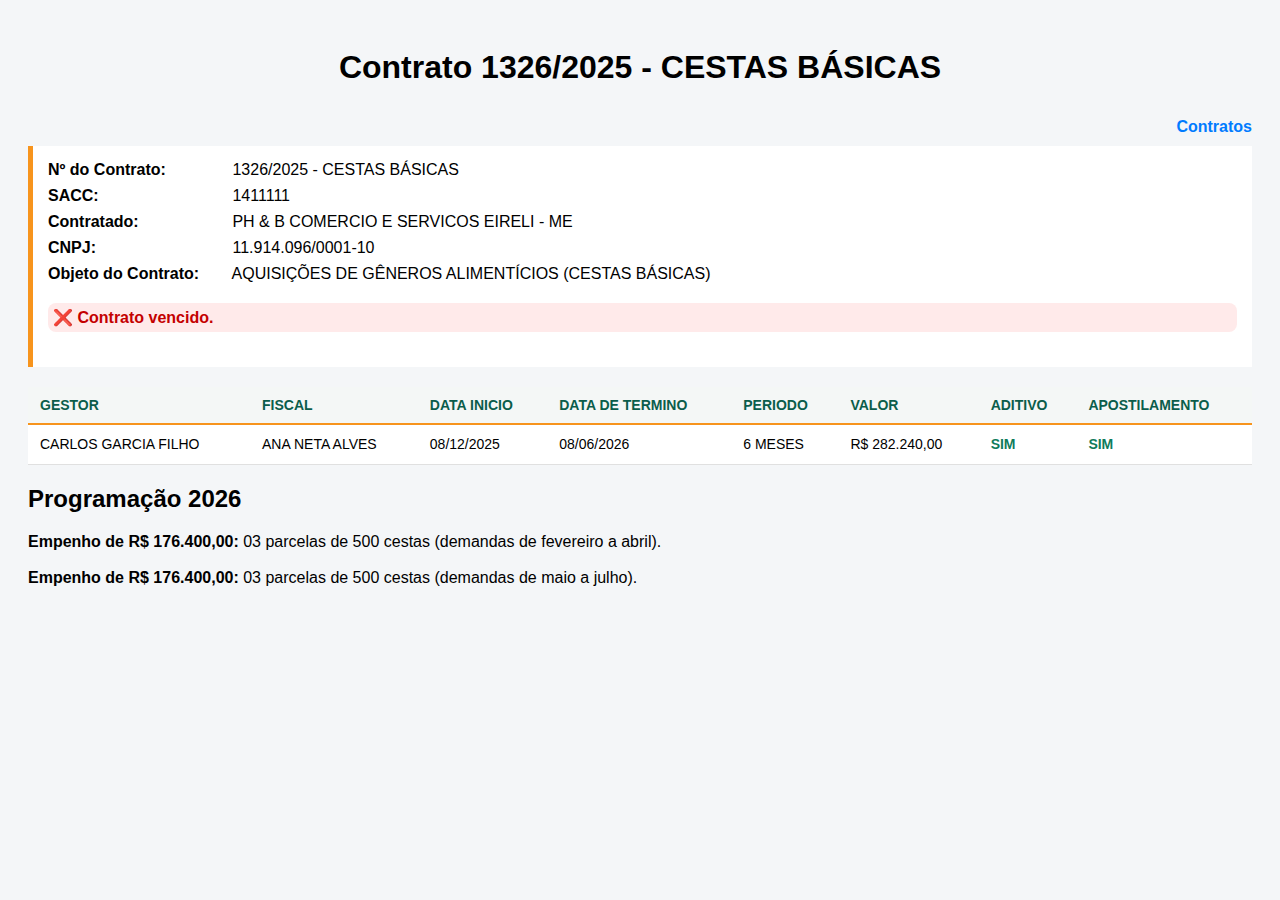
<file: contrato1326-25.html>
<!DOCTYPE html>
<html lang="pt-BR">
<head>
    <meta charset="UTF-8">
    <title>COVEP</title>

    <!-- ARQUIVO CSS EXTERNO -->
    <link rel="stylesheet" href="estilo.css">
</head>
<body>

    <h1>Contrato 1326/2025 - CESTAS BÁSICAS</h1>

    <div class="navegacao">
        <a href="contratos.html" class="btn-voltar"><i class="fa-solid fa-rotate-left"></i> Contratos </a>
    </div>

    <!-- DADOS PRINCIPAIS DO CONTRATO -->
    <div class="bloco-principal">
        <div class="linha-info">
            <strong>Nº do Contrato:</strong> 1326/2025 - CESTAS BÁSICAS
        </div>
        <div class="linha-info">
            <strong>SACC:</strong> 1411111
        </div>
        <div class="linha-info">
            <strong>Contratado:</strong> PH & B COMERCIO E SERVICOS EIRELI - ME
        </div>
        <div class="linha-info">
            <strong>CNPJ:</strong> 11.914.096/0001-10
        </div>
        <div class="linha-info">
            <strong>Objeto do Contrato:</strong> AQUISIÇÕES DE GÊNEROS ALIMENTÍCIOS (CESTAS BÁSICAS)
        </div>
        <div class="status-contrato" id="statusContrato">
    Calculando status do contrato...
</div>
    </div>

    <!-- DADOS COMPLEMENTARES -->
    <table>
        <thead>
            <tr>
                <th>GESTOR</th>
                <th>FISCAL</th>
                <th>DATA INICIO</th>
                <th>DATA DE TERMINO</th>
                <th>PERIODO</th>
                <th>VALOR</th>
                <th>ADITIVO</th>
                <th>APOSTILAMENTO</th>              
                
            </tr>
        </thead>
        <tbody>
            <tr>
                <td>CARLOS GARCIA FILHO</td>
                <td>ANA NETA ALVES</td>
                <td>08/12/2025</td>
                <td>08/06/2026</td>
                <td>6 MESES</td>
                <td>R$ 282.240,00</td>
                <td><a href="Aditivo1326-25.html">SIM</a></td>
                <td><a href="Apost1326.html">SIM</a></td>                              
                
            </tr>

            
        </tbody>
    </table>
    
    <h2>Programação 2026</h2>
    <p> <strong> Empenho de R$ 176.400,00:</strong> 03 parcelas de 500 cestas (demandas de fevereiro a abril).<br><br>
        <strong> Empenho de R$ 176.400,00:</strong> 03 parcelas de 500 cestas (demandas de maio a julho).<br><br>

    <script>
    // Função para converter data no formato BR (dd/mm/aaaa) para Date
    function converterDataBR(dataTexto) {
        const partes = dataTexto.split("/");
        return new Date(partes[2], partes[1] - 1, partes[0]);
    }

    // Captura os títulos da tabela
    const ths = document.querySelectorAll("th");
    let indiceInicio, indiceTermino, indicePeriodo;

    ths.forEach((th, index) => {
        const titulo = th.innerText.trim().toUpperCase();

        if (titulo === "DATA INICIO") indiceInicio = index;
        if (titulo === "DATA DE TERMINO") indiceTermino = index;
        if (titulo === "PERIODO") indicePeriodo = index;
    });

    // Captura a primeira linha de dados
    const linha = document.querySelector("tbody tr");
    const colunas = linha.querySelectorAll("td");

    const dataInicioTexto = colunas[indiceInicio].innerText.trim();
    const dataTerminoTexto = colunas[indiceTermino].innerText.trim();

    const dataInicio = converterDataBR(dataInicioTexto);
    const dataTermino = converterDataBR(dataTerminoTexto);

    const hoje = new Date();

    // Zera horas para evitar erro de cálculo
    hoje.setHours(0, 0, 0, 0);
    dataTermino.setHours(0, 0, 0, 0);

    const diferencaMs = dataTermino - hoje;
    const diasRestantes = Math.ceil(diferencaMs / (1000 * 60 * 60 * 24));

    const statusDiv = document.getElementById("statusContrato");

    if (diasRestantes > 0) {
        statusDiv.innerText = `⏳ Faltam ${diasRestantes} dias para o vencimento do contrato.`;
        statusDiv.classList.add("ativo");
    } else if (diasRestantes === 0) {
        statusDiv.innerText = "⚠️ O contrato vence hoje.";
        statusDiv.classList.add("alerta");
    } else {
        statusDiv.innerText = "❌ Contrato vencido.";
        statusDiv.classList.add("vencido");
    }
</script>

</body>
</html>
</file>
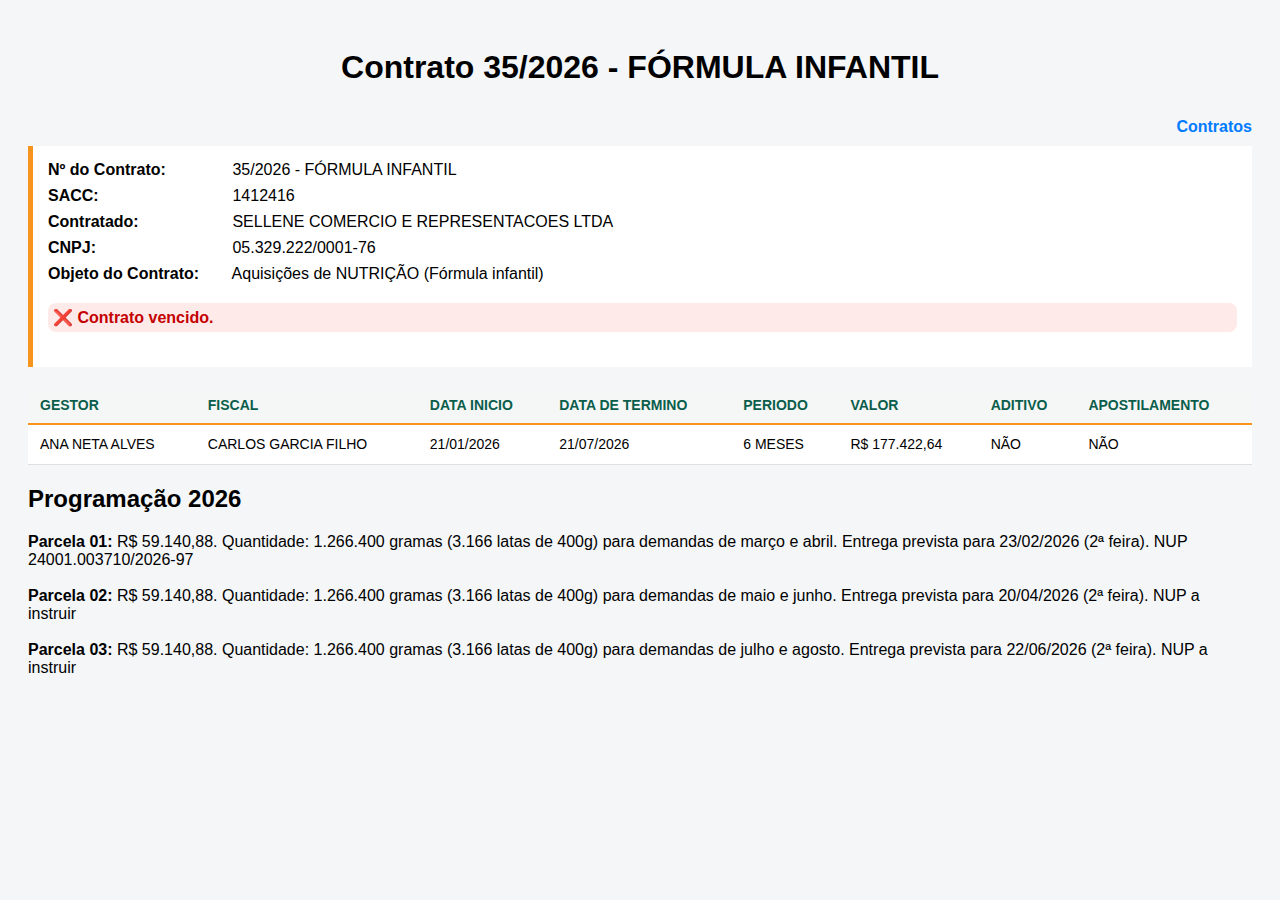
<file: contrato35-26.html>
<!DOCTYPE html>
<html lang="pt-BR">
<head>
    <meta charset="UTF-8">
    <title>COVEP</title>

    <!-- ARQUIVO CSS EXTERNO -->
    <link rel="stylesheet" href="estilo.css">
</head>
<body>

    <h1>Contrato 35/2026 - FÓRMULA INFANTIL</h1>

    <div class="navegacao">
        <a href="contratos.html" class="btn-voltar"><i class="fa-solid fa-rotate-left"></i> Contratos </a>
    </div>

    <!-- DADOS PRINCIPAIS DO CONTRATO -->
    <div class="bloco-principal">
        <div class="linha-info">
            <strong>Nº do Contrato:</strong> 35/2026 - FÓRMULA INFANTIL
        </div>
        <div class="linha-info">
            <strong>SACC:</strong> 1412416
        </div>
        <div class="linha-info">
            <strong>Contratado:</strong> SELLENE COMERCIO E REPRESENTACOES LTDA
        </div>
        <div class="linha-info">
            <strong>CNPJ:</strong> 05.329.222/0001-76
        </div>
        <div class="linha-info">
            <strong>Objeto do Contrato:</strong> Aquisições de NUTRIÇÃO (Fórmula infantil)
        </div>
        <div class="status-contrato" id="statusContrato">
    Calculando status do contrato...
</div>
    </div>

    <!-- DADOS COMPLEMENTARES -->
    <table>
        <thead>
            <tr>
                <th>GESTOR</th>
                <th>FISCAL</th>
                <th>DATA INICIO</th>
                <th>DATA DE TERMINO</th>
                <th>PERIODO</th>
                <th>VALOR</th>
                <th>ADITIVO</th>
                <th>APOSTILAMENTO</th>              
                
            </tr>
        </thead>
        <tbody>
            <tr>
                <td>ANA NETA ALVES</td>
                <td>CARLOS GARCIA FILHO</td>
                <td>21/01/2026</td>
                <td>21/07/2026</td>
                <td>6 MESES</td>
                <td>R$ 177.422,64</td>
                <td>NÃO</td>
                <td>NÃO</td>                              
                
            </tr>

            
        </tbody>
    </table>
    <h2>Programação 2026</h2>
    <p> <strong> Parcela 01:</strong> R$ 59.140,88. Quantidade: 1.266.400 gramas (3.166 latas de 400g) para demandas de março e abril. Entrega prevista para 23/02/2026 (2ª feira). 
        NUP 24001.003710/2026-97<br><br>
        <strong> Parcela 02:</strong> R$ 59.140,88. Quantidade: 1.266.400 gramas (3.166 latas de 400g) para demandas de maio e junho. Entrega prevista para 20/04/2026 (2ª feira). 
        NUP a instruir <br><br>
        <strong> Parcela 03:</strong> R$ 59.140,88. Quantidade: 1.266.400 gramas (3.166 latas de 400g) para demandas de julho e agosto. Entrega prevista para 22/06/2026 (2ª feira). 
        NUP a instruir <br>
    
    <script>
    // Função para converter data no formato BR (dd/mm/aaaa) para Date
    function converterDataBR(dataTexto) {
        const partes = dataTexto.split("/");
        return new Date(partes[2], partes[1] - 1, partes[0]);
    }

    // Captura os títulos da tabela
    const ths = document.querySelectorAll("th");
    let indiceInicio, indiceTermino, indicePeriodo;

    ths.forEach((th, index) => {
        const titulo = th.innerText.trim().toUpperCase();

        if (titulo === "DATA INICIO") indiceInicio = index;
        if (titulo === "DATA DE TERMINO") indiceTermino = index;
        if (titulo === "PERIODO") indicePeriodo = index;
    });

    // Captura a primeira linha de dados
    const linha = document.querySelector("tbody tr");
    const colunas = linha.querySelectorAll("td");

    const dataInicioTexto = colunas[indiceInicio].innerText.trim();
    const dataTerminoTexto = colunas[indiceTermino].innerText.trim();

    const dataInicio = converterDataBR(dataInicioTexto);
    const dataTermino = converterDataBR(dataTerminoTexto);

    const hoje = new Date();

    // Zera horas para evitar erro de cálculo
    hoje.setHours(0, 0, 0, 0);
    dataTermino.setHours(0, 0, 0, 0);

    const diferencaMs = dataTermino - hoje;
    const diasRestantes = Math.ceil(diferencaMs / (1000 * 60 * 60 * 24));

    const statusDiv = document.getElementById("statusContrato");

    if (diasRestantes > 0) {
        statusDiv.innerText = `⏳ Faltam ${diasRestantes} dias para o vencimento do contrato.`;
        statusDiv.classList.add("ativo");
    } else if (diasRestantes === 0) {
        statusDiv.innerText = "⚠️ O contrato vence hoje.";
        statusDiv.classList.add("alerta");
    } else {
        statusDiv.innerText = "❌ Contrato vencido.";
        statusDiv.classList.add("vencido");
    }
</script>

</body>
</html>
</file>
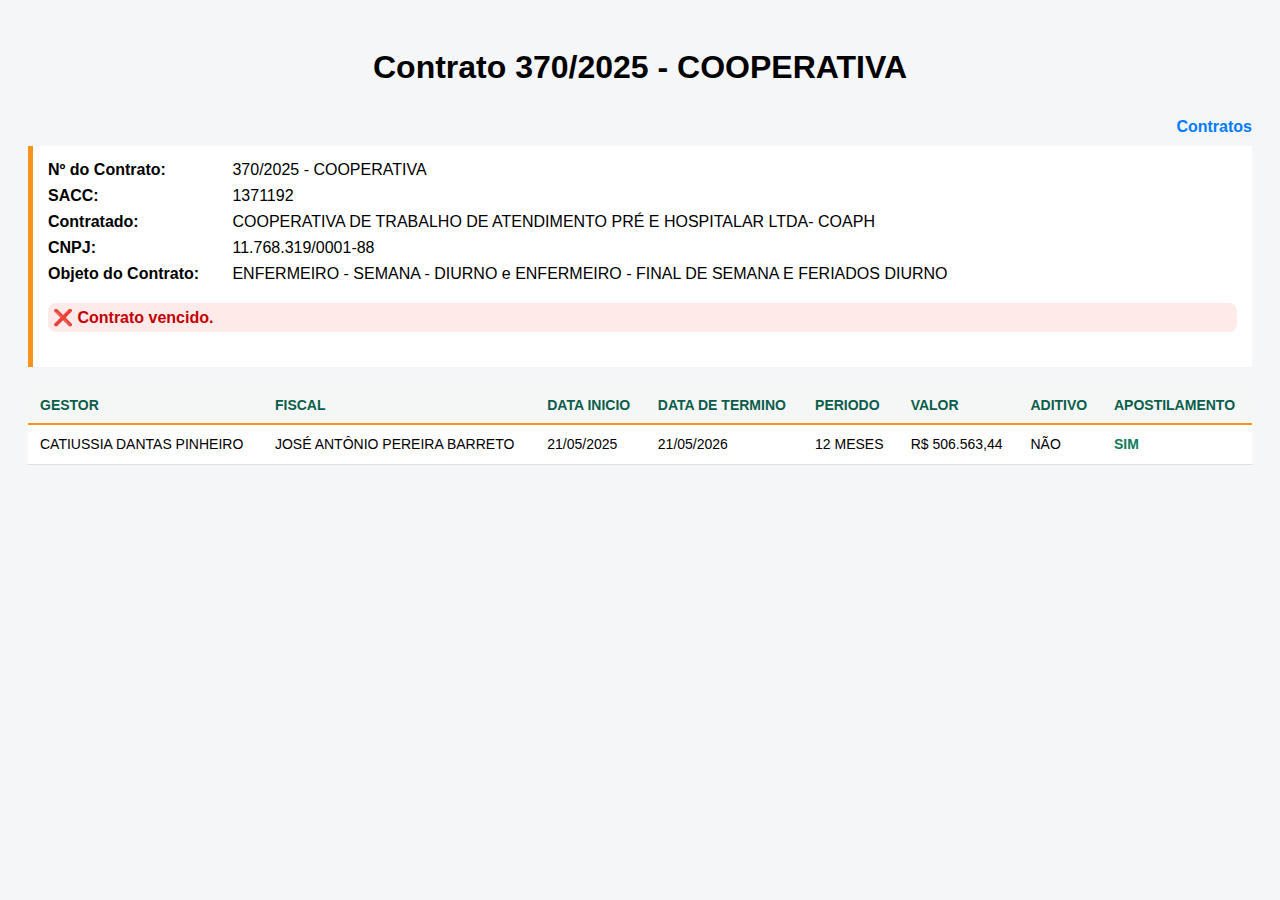
<file: contrato370-25.html>
<!DOCTYPE html>
<html lang="pt-BR">
<head>
    <meta charset="UTF-8">
    <title>COVEP</title>

    <!-- ARQUIVO CSS EXTERNO -->
    <link rel="stylesheet" href="estilo.css">
</head>
<body>

    <h1>Contrato 370/2025 - COOPERATIVA</h1>

    <div class="navegacao">
        <a href="contratos.html" class="btn-voltar"><i class="fa-solid fa-rotate-left"></i> Contratos </a>
    </div>

    <!-- DADOS PRINCIPAIS DO CONTRATO -->
    <div class="bloco-principal">
        <div class="linha-info">
            <strong>Nº do Contrato:</strong> 370/2025 - COOPERATIVA
        </div>
        <div class="linha-info">
            <strong>SACC:</strong> 1371192
        </div>
        <div class="linha-info">
            <strong>Contratado:</strong> COOPERATIVA DE TRABALHO DE ATENDIMENTO PRÉ E HOSPITALAR LTDA- COAPH
        </div>
        <div class="linha-info">
            <strong>CNPJ:</strong> 11.768.319/0001-88
        </div>
        <div class="linha-info">
            <strong>Objeto do Contrato:</strong> ENFERMEIRO - SEMANA - DIURNO e ENFERMEIRO - FINAL DE SEMANA E FERIADOS DIURNO
        </div>
        <div class="status-contrato" id="statusContrato">
    Calculando status do contrato...
</div>
    </div>

    <!-- DADOS COMPLEMENTARES -->
    <table>
        <thead>
            <tr>
                <th>GESTOR</th>
                <th>FISCAL</th>
                <th>DATA INICIO</th>
                <th>DATA DE TERMINO</th>
                <th>PERIODO</th>
                <th>VALOR</th>
                <th>ADITIVO</th>
                <th>APOSTILAMENTO</th>              
                
            </tr>
        </thead>
        <tbody>
            <tr>
                <td>CATIUSSIA DANTAS PINHEIRO</td>
                <td>JOSÉ ANTÔNIO PEREIRA BARRETO</td>
                <td>21/05/2025</td>
                <td>21/05/2026</td>
                <td>12 MESES</td>
                <td>R$ 506.563,44</td>
                <td>NÃO</td>
                <td><a href="Apost370-25.html">SIM</a></td>                              
                
            </tr>

            
        </tbody>
    </table>
     

    <script>
    // Função para converter data no formato BR (dd/mm/aaaa) para Date
    function converterDataBR(dataTexto) {
        const partes = dataTexto.split("/");
        return new Date(partes[2], partes[1] - 1, partes[0]);
    }

    // Captura os títulos da tabela
    const ths = document.querySelectorAll("th");
    let indiceInicio, indiceTermino, indicePeriodo;

    ths.forEach((th, index) => {
        const titulo = th.innerText.trim().toUpperCase();

        if (titulo === "DATA INICIO") indiceInicio = index;
        if (titulo === "DATA DE TERMINO") indiceTermino = index;
        if (titulo === "PERÍODO") indicePeriodo = index;
    });

    // Captura a primeira linha de dados
    const linha = document.querySelector("tbody tr");
    const colunas = linha.querySelectorAll("td");

    const dataInicioTexto = colunas[indiceInicio].innerText.trim();
    const dataTerminoTexto = colunas[indiceTermino].innerText.trim();

    const dataInicio = converterDataBR(dataInicioTexto);
    const dataTermino = converterDataBR(dataTerminoTexto);

    const hoje = new Date();

    // Zera horas para evitar erro de cálculo
    hoje.setHours(0, 0, 0, 0);
    dataTermino.setHours(0, 0, 0, 0);

    const diferencaMs = dataTermino - hoje;
    const diasRestantes = Math.ceil(diferencaMs / (1000 * 60 * 60 * 24));

    const statusDiv = document.getElementById("statusContrato");

    if (diasRestantes > 0) {
        statusDiv.innerText = `⏳ Faltam ${diasRestantes} dias para o vencimento do contrato.`;
        statusDiv.classList.add("ativo");
    } else if (diasRestantes === 0) {
        statusDiv.innerText = "⚠️ O contrato vence hoje.";
        statusDiv.classList.add("alerta");
    } else {
        statusDiv.innerText = "❌ Contrato vencido.";
        statusDiv.classList.add("vencido");
    }
</script>

</body>
</html>
</file>
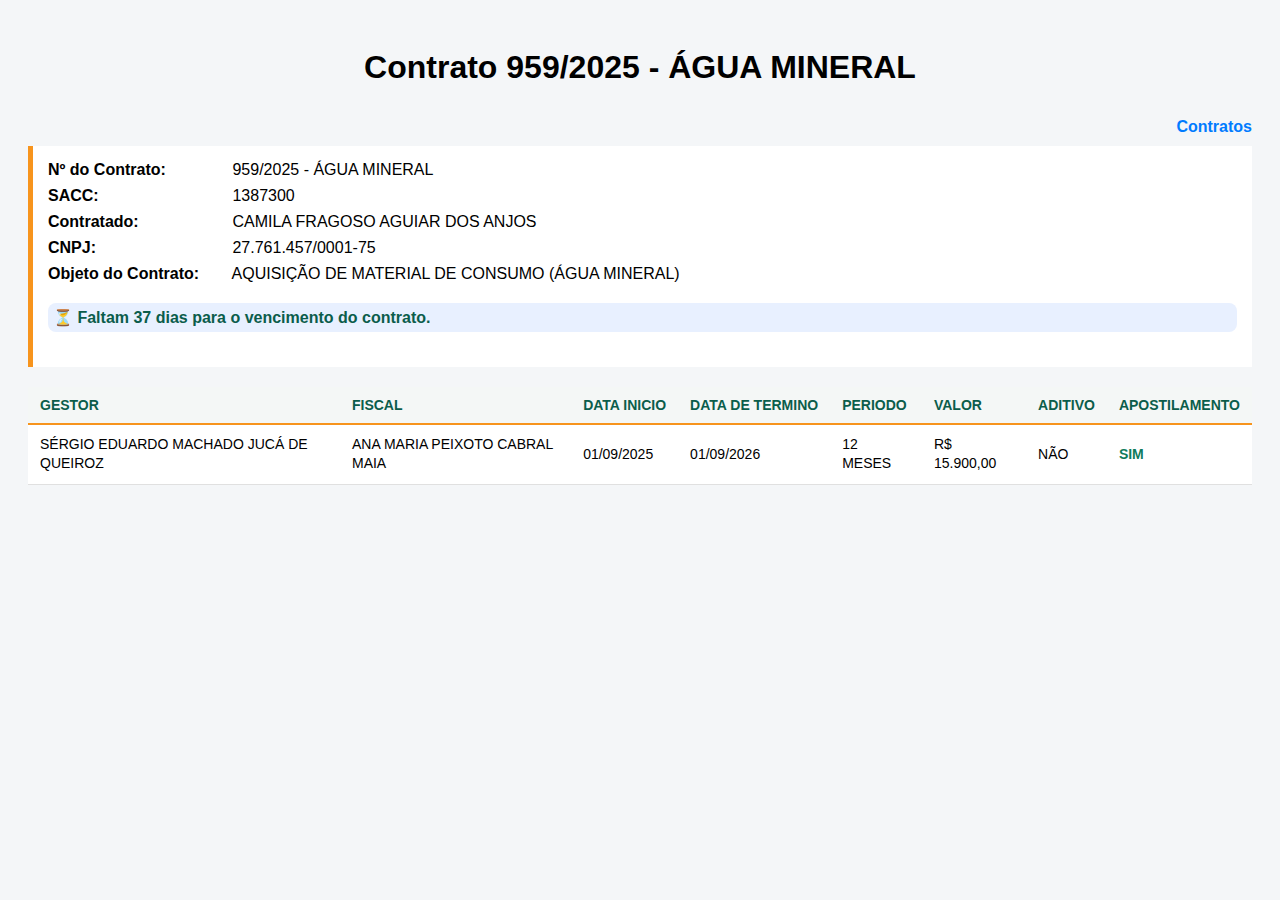
<file: contrato959-25.html>
<!DOCTYPE html>
<html lang="pt-BR">
<head>
    <meta charset="UTF-8">
    <title>COVEP</title>

    <!-- ARQUIVO CSS EXTERNO -->
    <link rel="stylesheet" href="estilo.css">
</head>
<body>

    <h1>Contrato 959/2025 - ÁGUA MINERAL</h1>

    <div class="navegacao">
        <a href="contratos.html" class="btn-voltar"><i class="fa-solid fa-rotate-left"></i> Contratos </a>
    </div>

    <!-- DADOS PRINCIPAIS DO CONTRATO -->
    <div class="bloco-principal">
        <div class="linha-info">
            <strong>Nº do Contrato:</strong> 959/2025 - ÁGUA MINERAL
        </div>
        <div class="linha-info">
            <strong>SACC:</strong> 1387300
        </div>
        <div class="linha-info">
            <strong>Contratado:</strong> CAMILA FRAGOSO AGUIAR DOS ANJOS
        </div>
        <div class="linha-info">
            <strong>CNPJ:</strong> 27.761.457/0001-75
        </div>
        <div class="linha-info">
            <strong>Objeto do Contrato:</strong> AQUISIÇÃO DE MATERIAL DE CONSUMO (ÁGUA MINERAL)
        </div>
        <div class="status-contrato" id="statusContrato">
    Calculando status do contrato...
</div>
    </div>

    <!-- DADOS COMPLEMENTARES -->
    <table>
        <thead>
            <tr>
                <th>GESTOR</th>
                <th>FISCAL</th>
                <th>DATA INICIO</th>
                <th>DATA DE TERMINO</th>
                <th>PERIODO</th>
                <th>VALOR</th>
                <th>ADITIVO</th>
                <th>APOSTILAMENTO</th>              
                
            </tr>
        </thead>
        <tbody>
            <tr>
                <td>SÉRGIO EDUARDO MACHADO JUCÁ DE QUEIROZ</td>
                <td>ANA MARIA PEIXOTO CABRAL MAIA</td>
                <td>01/09/2025</td>
                <td>01/09/2026</td>
                <td>12 MESES</td>
                <td>R$ 15.900,00</td>
                <td>NÃO</td>
                <td><a href="Apost959-25.html"> SIM</a></td>                              
                
            </tr>

            
        </tbody>
    </table>
    
    <!--<h2>Programação 2026</h2>
    <p> <strong> Empenho de R$ 176.400,00:</strong> 03 parcelas de 500 cestas (demandas de fevereiro a abril).<br><br>
        <strong> Empenho de R$ 176.400,00:</strong> 03 parcelas de 500 cestas (demandas de maio a julho).<br><br> -->

    <script>
    // Função para converter data no formato BR (dd/mm/aaaa) para Date
    function converterDataBR(dataTexto) {
        const partes = dataTexto.split("/");
        return new Date(partes[2], partes[1] - 1, partes[0]);
    }

    // Captura os títulos da tabela
    const ths = document.querySelectorAll("th");
    let indiceInicio, indiceTermino, indicePeriodo;

    ths.forEach((th, index) => {
        const titulo = th.innerText.trim().toUpperCase();

        if (titulo === "DATA INICIO") indiceInicio = index;
        if (titulo === "DATA DE TERMINO") indiceTermino = index;
        if (titulo === "PERIODO") indicePeriodo = index;
    });

    // Captura a primeira linha de dados
    const linha = document.querySelector("tbody tr");
    const colunas = linha.querySelectorAll("td");

    const dataInicioTexto = colunas[indiceInicio].innerText.trim();
    const dataTerminoTexto = colunas[indiceTermino].innerText.trim();

    const dataInicio = converterDataBR(dataInicioTexto);
    const dataTermino = converterDataBR(dataTerminoTexto);

    const hoje = new Date();

    // Zera horas para evitar erro de cálculo
    hoje.setHours(0, 0, 0, 0);
    dataTermino.setHours(0, 0, 0, 0);

    const diferencaMs = dataTermino - hoje;
    const diasRestantes = Math.ceil(diferencaMs / (1000 * 60 * 60 * 24));

    const statusDiv = document.getElementById("statusContrato");

    if (diasRestantes > 0) {
        statusDiv.innerText = `⏳ Faltam ${diasRestantes} dias para o vencimento do contrato.`;
        statusDiv.classList.add("ativo");
    } else if (diasRestantes === 0) {
        statusDiv.innerText = "⚠️ O contrato vence hoje.";
        statusDiv.classList.add("alerta");
    } else {
        statusDiv.innerText = "❌ Contrato vencido.";
        statusDiv.classList.add("vencido");
    }
</script>

</body>
</html>
</file>
<file: estilo.css>
body {
    font-family: Arial, sans-serif;
    background-color: #f4f6f8;
    padding: 20px;
}

.status-contrato {
    margin: 20px 0;
    padding: 5px;
    border-radius: 8px;
    font-weight: bold;
}

.status-contrato.ativo {
    background-color: #e8f0ff;
    color: #0B5D4B;
}

.status-contrato.vencido {
    background-color: #ffeaea;
    color: #c40000;
}

h1 {
    text-align: center;
}

/* BLOCO PRINCIPAL */
.bloco-principal {
    background-color: #ffffff;
    padding: 15px;
    border-left: 5px solid #F7941D;
    margin-bottom: 20px;
}

.linha-info {
    margin-bottom: 8px;
}

.linha-info strong {
    display: inline-block;
    width: 180px;
}

/* =========================
   TABLE - ESTILO SISTEMA
========================= */

table {
    width: 100%;
    border-collapse: collapse;
    background-color: #FFFFFF;
    font-size: 14px;
}

/* CABEÇALHO */
table thead th {
    padding: 10px 12px;
    text-align: left;
    color: #0B5D4B;
    font-weight: 600;
    background-color: #F4F7F6;
    border-bottom: 2px solid #F7941D;
    white-space: nowrap;
}

/* CORPO */
table tbody td {
    padding: 10px 12px;
    border-bottom: 1px solid #E0E0E0;
    vertical-align: middle;
}

/* LINHAS */
table tbody tr:nth-child(even) {
    background-color: #FAFAFA;
}

table tbody tr:hover {
    background-color: #FFF9F0;
}

/* TEXTO LONGO (NOMES, OBJETOS) */
table td {
    line-height: 1.4;
}

/* LINKS */
table a {
    color: #0F7B5B;
    font-weight: 600;
    text-decoration: none;
}

table a:hover {
    color: #F7941D;
}

/* SIM / NÃO / STATUS */
table td:contains("SIM") {
    color: #0F7B5B;
    font-weight: 600;
}

table td:contains("NÃO") {
    color: #6B6B6B;
    font-weight: 600;
}
.navegacao {
    display: flex;          /* Ativa o modo flexbox */
    justify-content: flex-end; /* Alinha o conteúdo ao final (direita) */
    padding: 10px 0;        /* Adiciona um espaço em cima e embaixo */
}

.btn-voltar {
    text-decoration: none;  /* Remove o sublinhado padrão */
    color: #007BFF;         /* Cor azul padrão de links */
    font-weight: bold;
}
</file>
<file: tema.css>
/* =========================
   RESET
========================= */
:root {
    --verde-escuro: #0B5D4B;
    --verde-principal: #0F7B5B;
    --laranja-destaque: #F7941D;
    --cinza-borda: #DADADA;
}

* {
    margin: 0;
    padding: 0;
    box-sizing: border-box;
}

/* =========================
   BASE
========================= */
body {
    font-family: Arial, Helvetica, sans-serif;
    background-color: #F2F2F2;
    color: #1F1F1F;
}

/* =========================
   HEADER (ESTILO SISTEMA)
========================= */
.header {
    padding: 24px 20px;
    background-color: #FFFFFF;
    border-bottom: 3px solid var(--laranja-destaque);
    text-align: left;
}

.header h1 {
    font-size: 26px;
    font-weight: 500;
    color: #0B5D4B;
    margin-bottom: 4px;
}

.header p {
    font-size: 14px;
    color: #6B6B6B;
}

/* =========================
   GRID
========================= */
.grid {
    max-width: 1200px;
    margin: 24px auto;
    display: grid;
    grid-template-columns: repeat(auto-fit, minmax(240px, 1fr));
    gap: 16px;
    padding: 0 20px;
}

/* =========================
   ITEM (CARD SISTEMA)
========================= */
.item {
    background-color: #FFFFFF;
    padding: 20px;
    text-align: left;
    text-decoration: none;
    color: #1F1F1F;

    border: 1px solid var(--cinza-borda);
    border-left: 4px solid var(--verde-principal);
    border-radius: 4px;

    transition: border-color 0.2s ease, background-color 0.2s ease;
}


.item i {
    font-size: 26px;
    color: var(--verde-principal);
    margin-bottom: 10px;
    display: block;
}

.item:hover i {
    color: var(--laranja-destaque);
}

.item span {
    display: block;
    font-size: 15px;
    font-weight: 500;
}

/* =========================
   TABELAS - PADRÃO SISTEMA
========================= */

.table-container {
    margin: 24px 20px;
    background-color: #FFFFFF;
    border: 1px solid #DADADA;
    border-radius: 4px;
    overflow-x: auto;
}


/* =========================
   HOVER (DISCRETO)
========================= */
.item:hover {
    border-left-color: var(--laranja-destaque);
    background-color: #FFF9F0;
}
/* =========================
   FOOTER
========================= */
.footer {
    text-align: center;
    padding: 16px;
    font-size: 13px;
    color: #6B6B6B;
}
.navegacao {
    display: flex;          /* Ativa o modo flexbox */
    justify-content: right; /* Alinha o conteúdo ao final (direita) */
    padding: 10px 0;        /* Adiciona um espaço em cima e embaixo */
}

.btn-voltar {
    display: block;      /* Garante que ele ocupe uma linha própria */
    text-align: right;   /* Alinha o texto do link à direita */
    margin-top: 15px;    /* Espaço abaixo da linha laranja */
    margin-right: 30px;  /* Espaço em relação à borda direita */
    text-decoration: none;
    color: blue;
}
</file>
